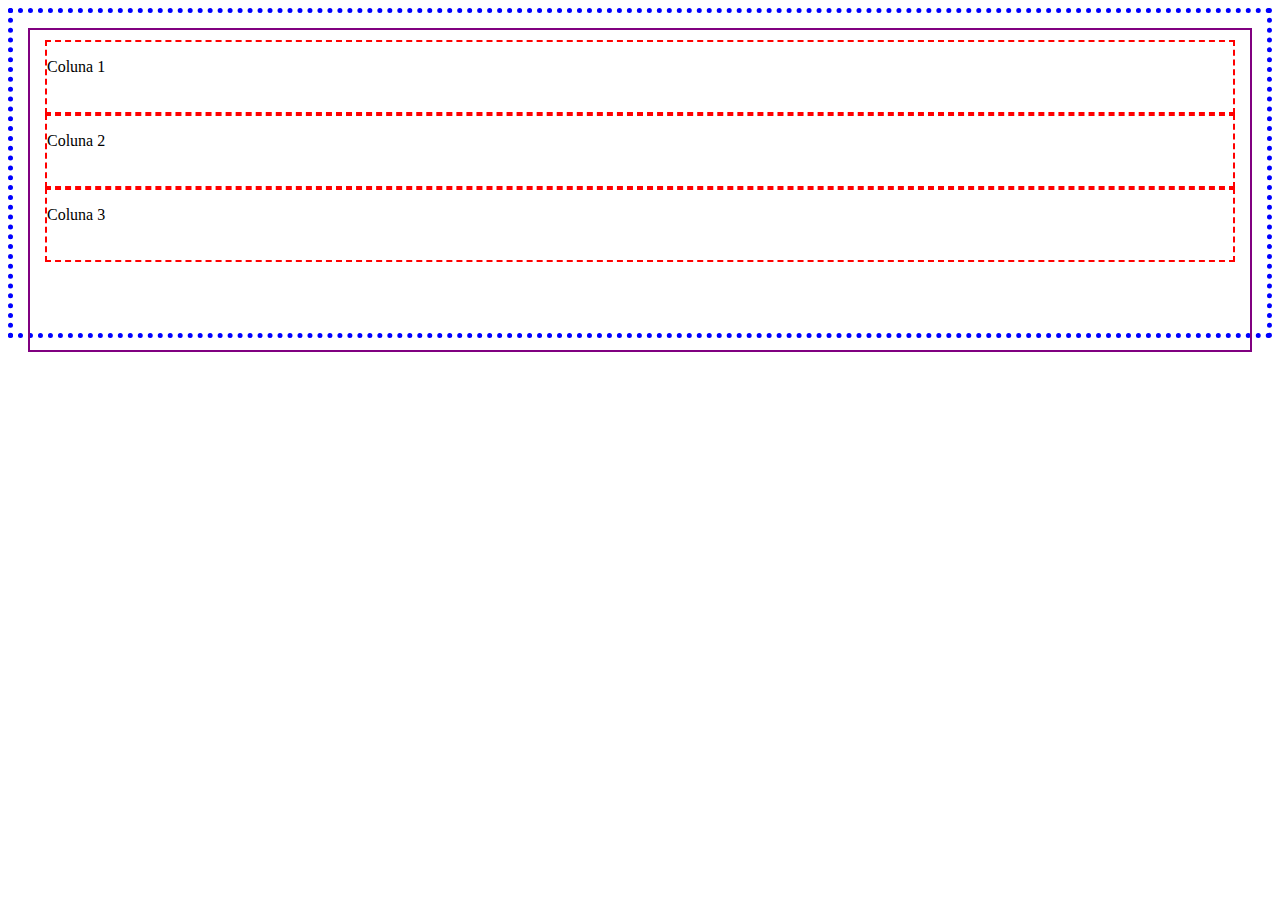
<file: Criando Layouts/index.html>
<!DOCTYPE html>
<html lang="en">
<head>
    <meta charset="UTF-8">
    <meta name="viewport" content="width=device-width, initial-scale=1.0">
    <title>Criando Layouts</title>
    <link href="https://cdn.jsdelivr.net/npm/bootstrap@5.3.2/dist/css/bootstrap.min.css" rel="stylesheet" integrity="sha384-T3c6CoIi6uLrA9TneNEoa7RxnatzjcDSCmG1MXxSR1GAsXEV/Dwwykc2MPK8M2HN" crossorigin="anonymous">
    <link rel="stylesheet" href="CSS/style.css">
</head>
<body>
    <!-- Containers -->
    <div class="container exemplo">
        <h1>Titulo do primeiro container</h1>
        <p>Conteudo do container</p>
        <p>Conteudo do container</p>
        <p>Conteudo do container</p>
    </div>
    <div class="container-fluid">
        <h1>Titulo do container fluid</h1>
        <p>Conteudo container fluid</p>
        <p>Conteudo container fluid</p>
        <p>Conteudo container fluid</p>
    </div>
    <div class="container-sm">
        <h1>Titulo container-sm</h1>
        <p>Lorem ipsum, dolor sit amet consectetur adipisicing elit. Fugiat excepturi maiores perspiciatis possimus doloribus ducimus et similique temporibus nostrum, nesciunt quibusdam a quam tempora neque odit sed sequi repudiandae facere!</p>
    </div>
    <div class="container-md">
        <h1>Titulo container-md</h1>
        <p>Lorem ipsum dolor sit amet, consectetur adipisicing elit. Placeat, nemo obcaecati eveniet laborum, pariatur repellendus veniam porro quo vel ea dolor error nulla accusamus! Magnam nihil dolores delectus odit officiis.</p>
    </div>
    <div class="container-lg">
        <h1>Titulo container-lg</h1>
        <p>Lorem ipsum dolor, sit amet consectetur adipisicing elit. Earum sequi qui, accusantium ipsa repudiandae eveniet in assumenda totam impedit eum eius, incidunt expedita voluptate tempore? Sunt doloribus aperiam quas consectetur.</p>
    </div>

    <!-- Grids -->

    <div class="container">
        <div class="row row-cols-12 align-items-end">
            <div class="col-2 order-2">
                <p>Coluna 1</p>
            </div>
            <div class="col-6 align-self-center order-3">
                <p>Coluna 2</p>
            </div>
            <div class="col-2 align-self-start order-1">
                <p>Coluna 3</p>
            </div>
        </div>
    </div>
</body>
</html>
</file>
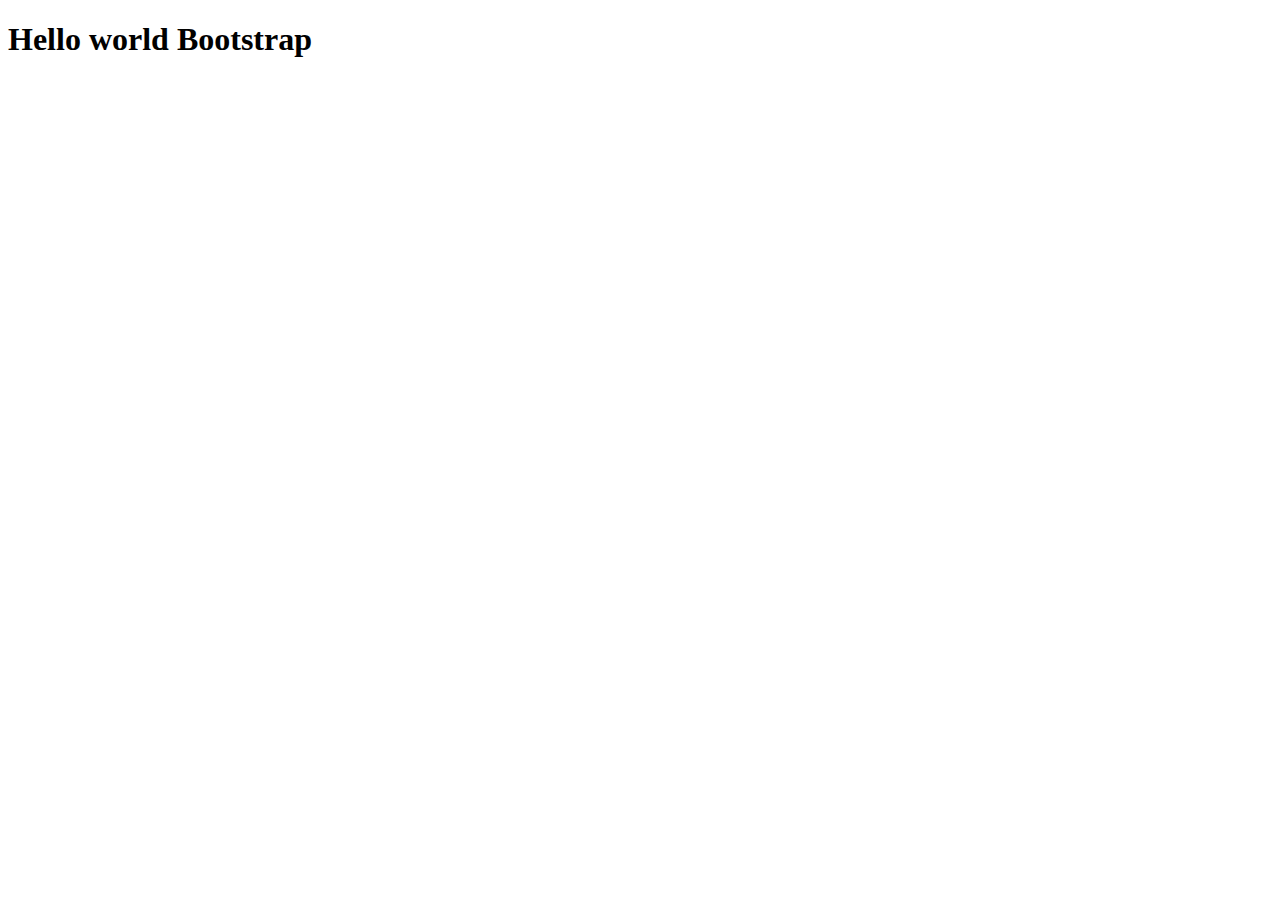
<file: Hello World/index.html>
<!DOCTYPE html>
<html lang="en">
<head>
    <meta charset="UTF-8">
    <meta name="viewport" content="width=device-width, initial-scale=1.0">
    <!-- Link Bootstrap-->
    <link href="https://cdn.jsdelivr.net/npm/bootstrap@5.3.2/dist/css/bootstrap.min.css" rel="stylesheet" integrity="sha384-T3c6CoIi6uLrA9TneNEoa7RxnatzjcDSCmG1MXxSR1GAsXEV/Dwwykc2MPK8M2HN" crossorigin="anonymous">
    <title>Bootstrap</title>
</head>
<body>
    <h1>Hello world Bootstrap</h1>
</body>
</html>
</file>
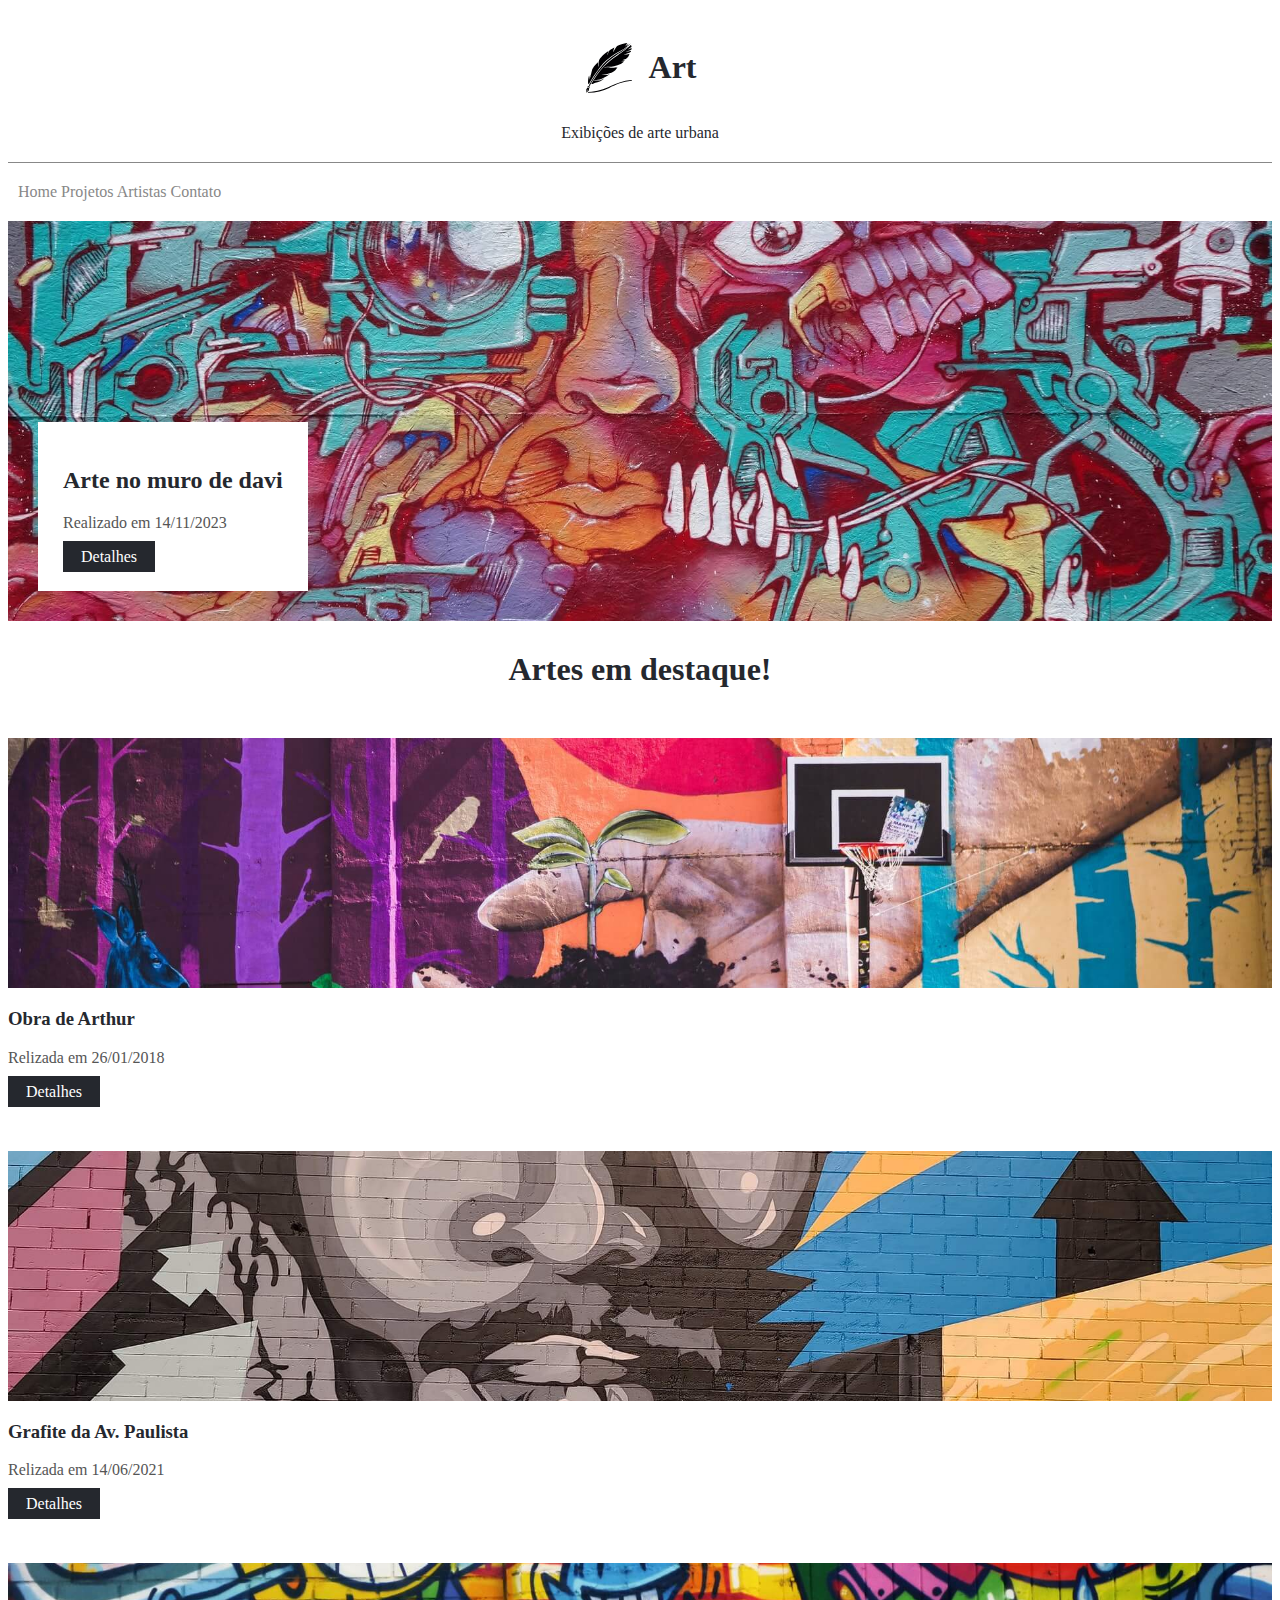
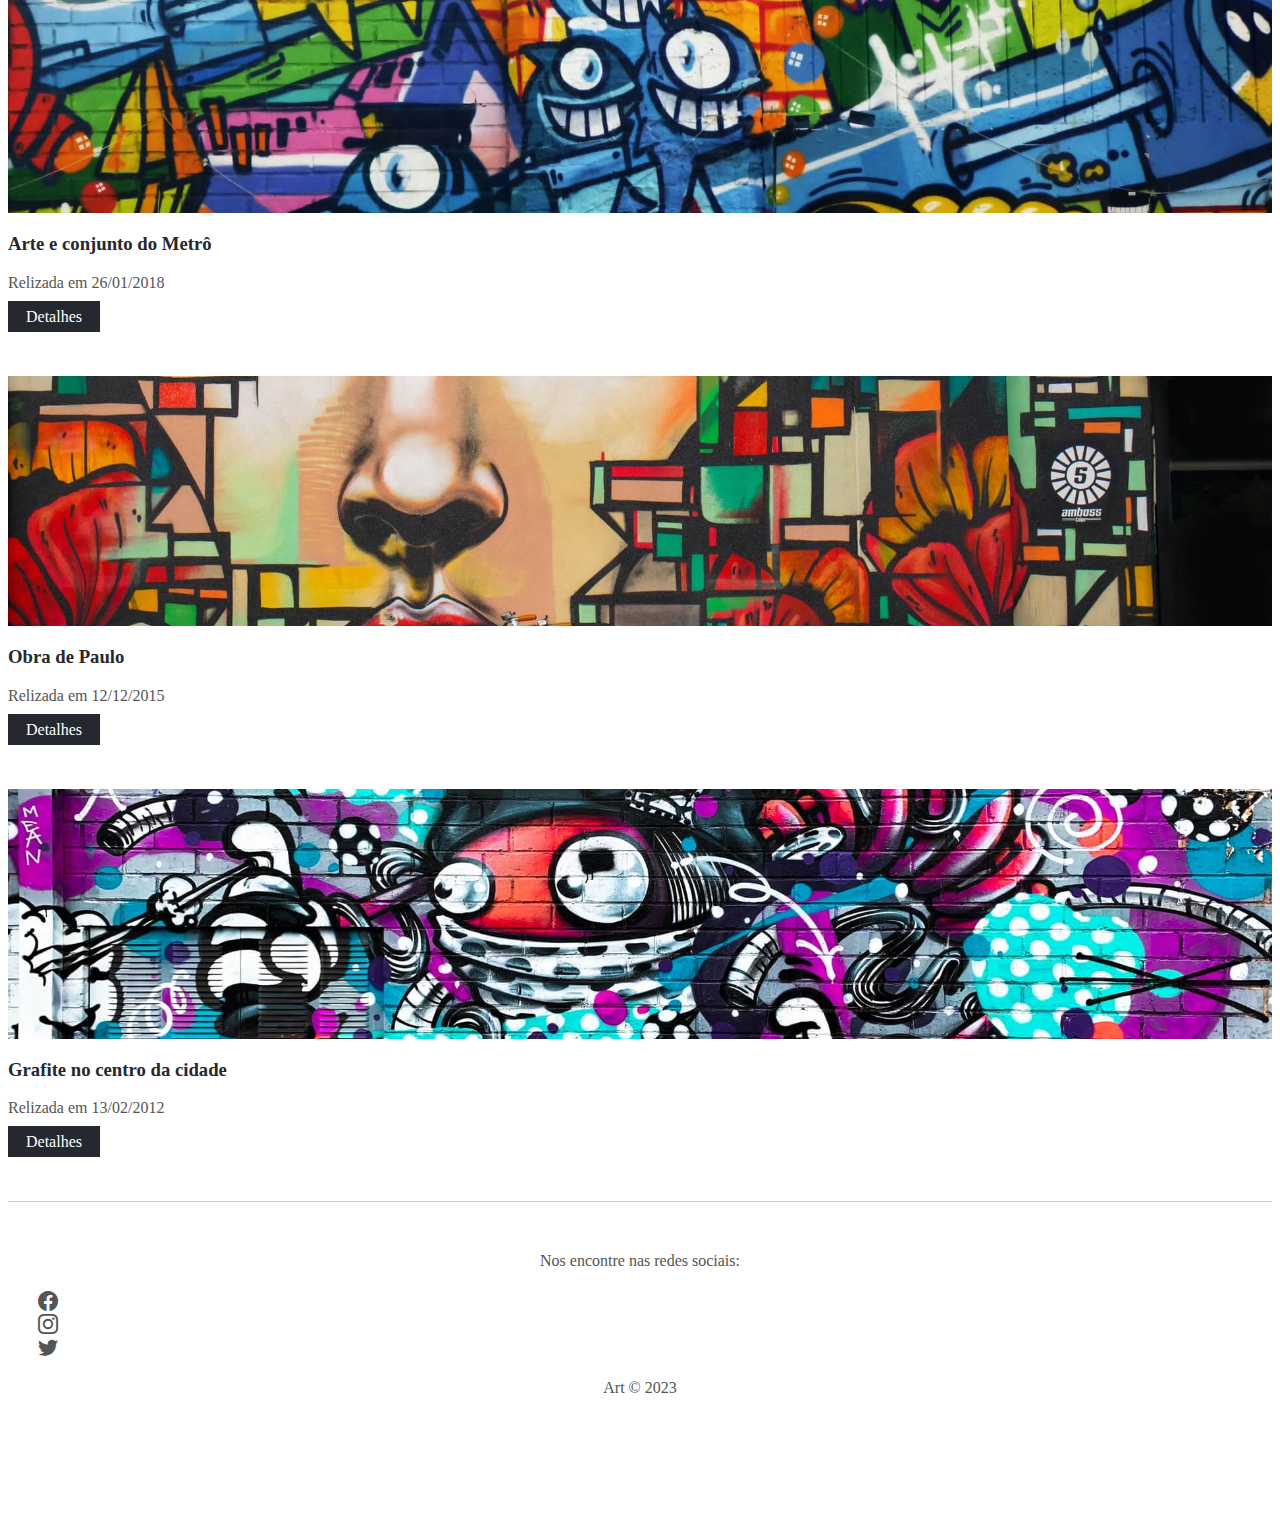
<file: Projeto Art/index.html>
<!DOCTYPE html>
<html lang="en">
<head>
    <meta charset="UTF-8">
    <meta name="viewport" content="width=device-width, initial-scale=1.0">
    <title>Art</title>
    <link rel="shortcut icon" href="img/favicon.ico" type="image/x-icon">
    <link href="https://cdn.jsdelivr.net/npm/bootstrap@5.3.2/dist/css/bootstrap.min.css" rel="stylesheet" integrity="sha384-T3c6CoIi6uLrA9TneNEoa7RxnatzjcDSCmG1MXxSR1GAsXEV/Dwwykc2MPK8M2HN" crossorigin="anonymous">
    <link rel="stylesheet" href="https://cdn.jsdelivr.net/npm/bootstrap-icons@1.11.1/font/bootstrap-icons.css">
    <link rel="stylesheet" href="CSS/style.css">
</head>
<body>
    <div class="container-fluid">
        <header class="row" id="header">
            <div id="logo-container">
                <img src="img/art_logo.svg" alt="Art Logo" id="logo">
                <h1>Art</h1>
            </div>
            <p>Exibições de arte urbana</p>
        </header>
        <nav id="navbar" class="container">
            <div class="row justify-content-center">
                <a href="#">Home</a>
                <a href="#">Projetos</a>
                <a href="#">Artistas</a>
                <a href="#">Contato</a>
            </div>
        </nav>
    </div>

    <div class="container" id="main-image-container">
        <div class="main-image center-image">
            <div class="main-image-info">
                <h2>Arte no muro de davi</h2>
                <p class="secondary-color">Realizado em 14/11/2023</p>
                <a href="#" class="btn">Detalhes</a>
            </div>
        </div>
    </div>

    <div class="container" id="gallery-container">
        <div class="col-12"><h1>Artes em destaque!</h1></div>
        <div class="row gx-md-5">
            <div class="col-12 col-md-6">
                <div class="small-image-container center-image" id="img2"></div>
                <h3>Obra de Arthur</h3>
                <p class="secondary-color">Relizada em 26/01/2018</p>
                <a href="#" class="btn">Detalhes</a>                              
            </div> 
            <div class="col-12 col-md-6">
                <div class="small-image-container center-image" id="img3"></div>
                <h3>Grafite da Av. Paulista</h3>
                <p class="secondary-color">Relizada em 14/06/2021</p>
                <a href="#" class="btn">Detalhes</a>
            </div>
            <div class="col-12 col-md-6">
                <div class="small-image-container center-image" id="img4"></div>
                <h3>Arte e conjunto do Metrô</h3>
                <p class="secondary-color">Relizada em 26/01/2018</p>
                <a href="#" class="btn">Detalhes</a>
            </div>
            <div class="col-12 col-md-6">
                <div class="small-image-container center-image" id="img5"></div>
                <h3>Obra de Paulo</h3>
                <p class="secondary-color">Relizada em 12/12/2015</p>
                <a href="#" class="btn">Detalhes</a>
            </div>
            <div class="col-12 col-md-6">
                <div class="small-image-container center-image" id="img6"></div>
                <h3>Grafite no centro da cidade</h3>
                <p class="secondary-color">Relizada em 13/02/2012</p>
                <a href="#" class="btn">Detalhes</a>
            </div>
        </div>
    </div>

    <footer class="container">
        <p class="secondary-color">Nos encontre nas redes sociais:</p>
        <div class="row justify-content-center" id="social-icons-id">
            <div class="col-1">
                <a href="#"><i class="bi bi-facebook secondary-color"></i></a>
            </div>
            <div class="col-1">
                <a href="#"><i class="bi bi-instagram secondary-color"></i></a>
            </div>
            <div class="col-1">
                <a href="#"><i class="bi bi-twitter secondary-color"></i></a>
            </div>
        </div>
        <p class="secondary-color">Art &copy; 2023</p>
    </footer>
</body>
</html>
</file>
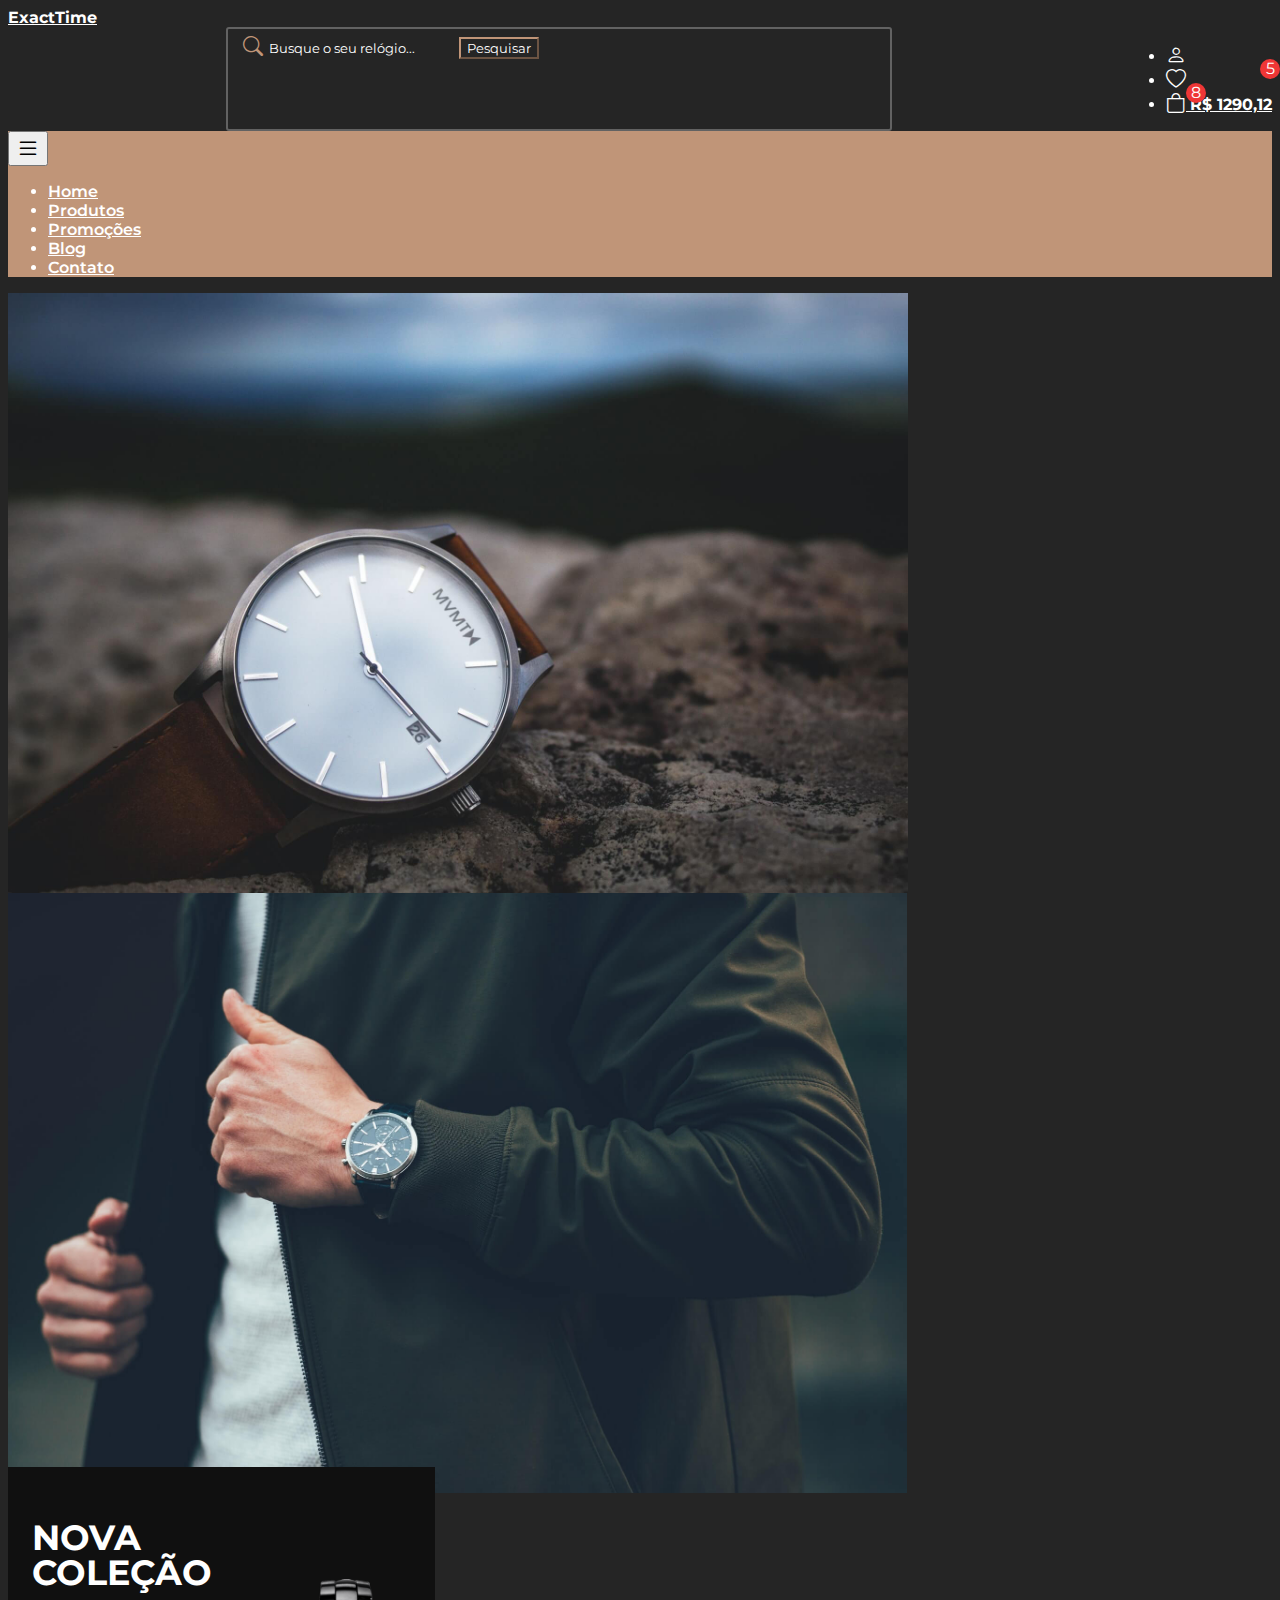
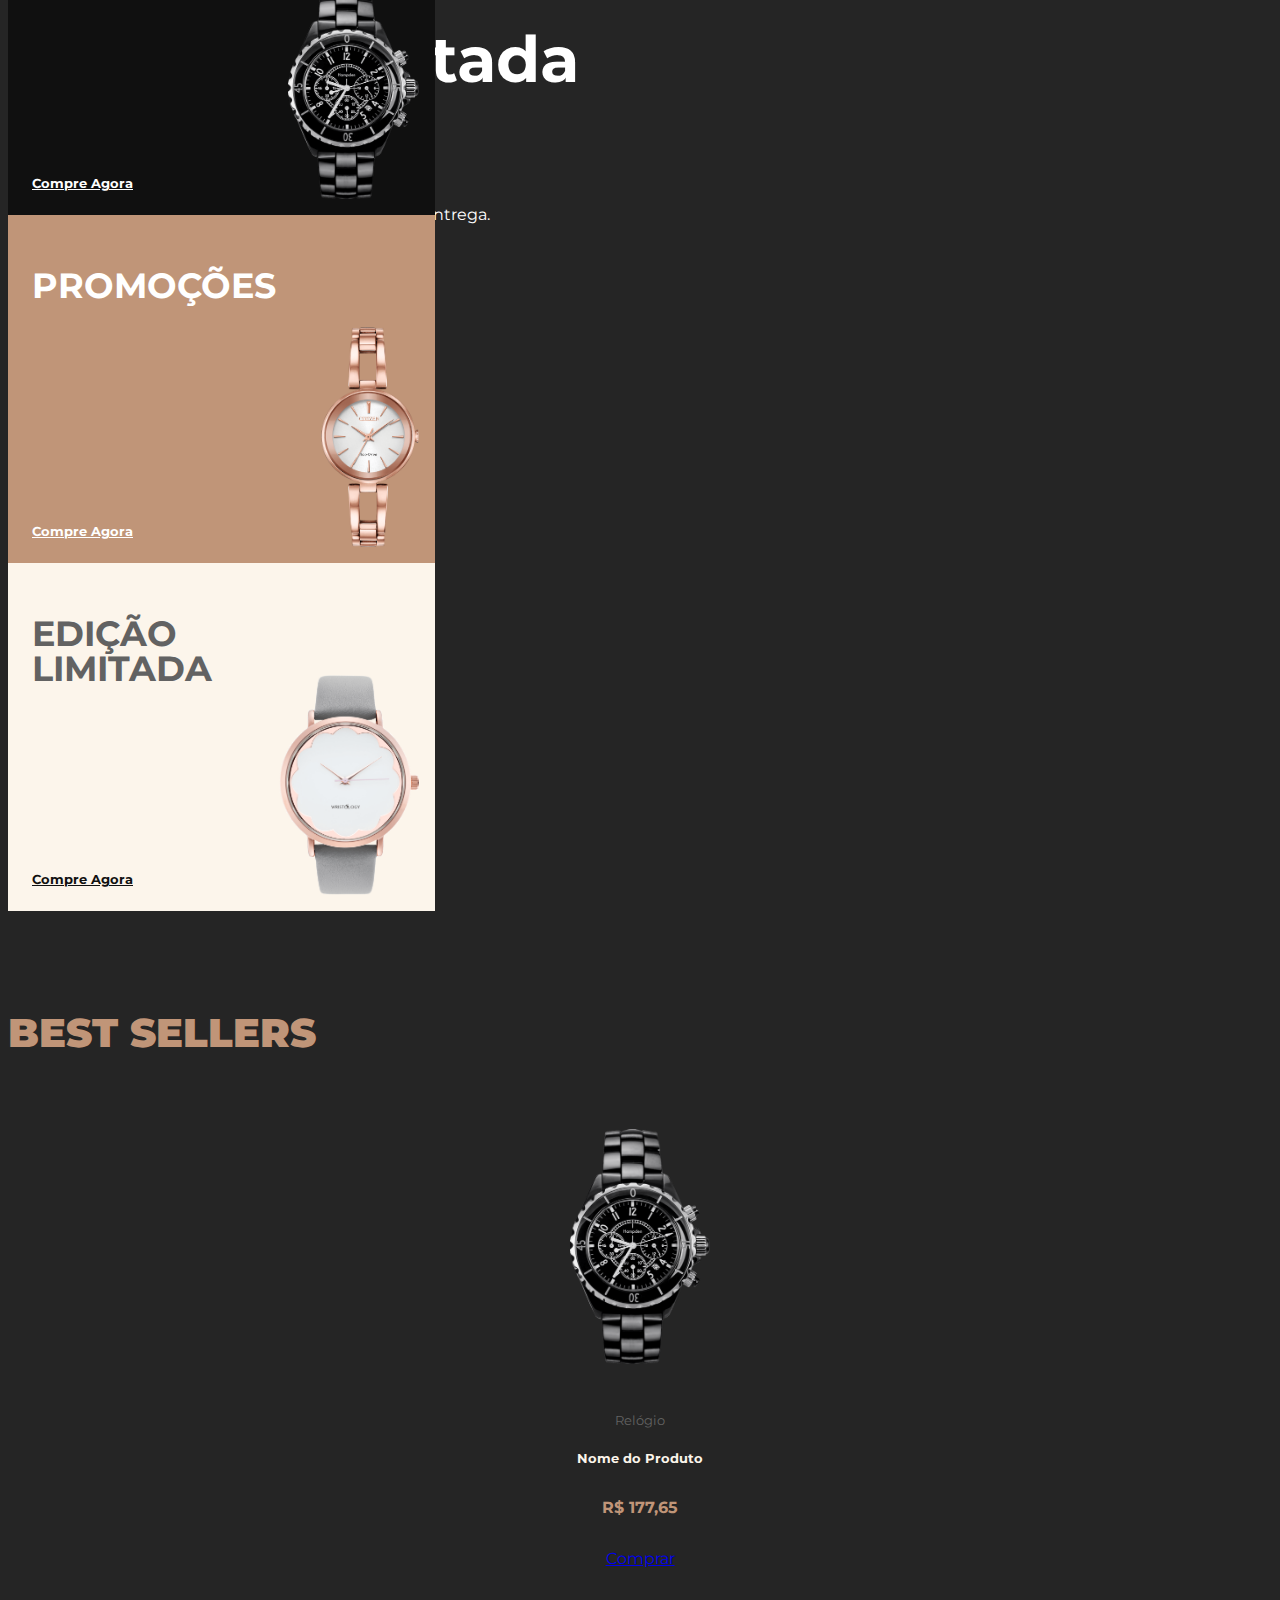
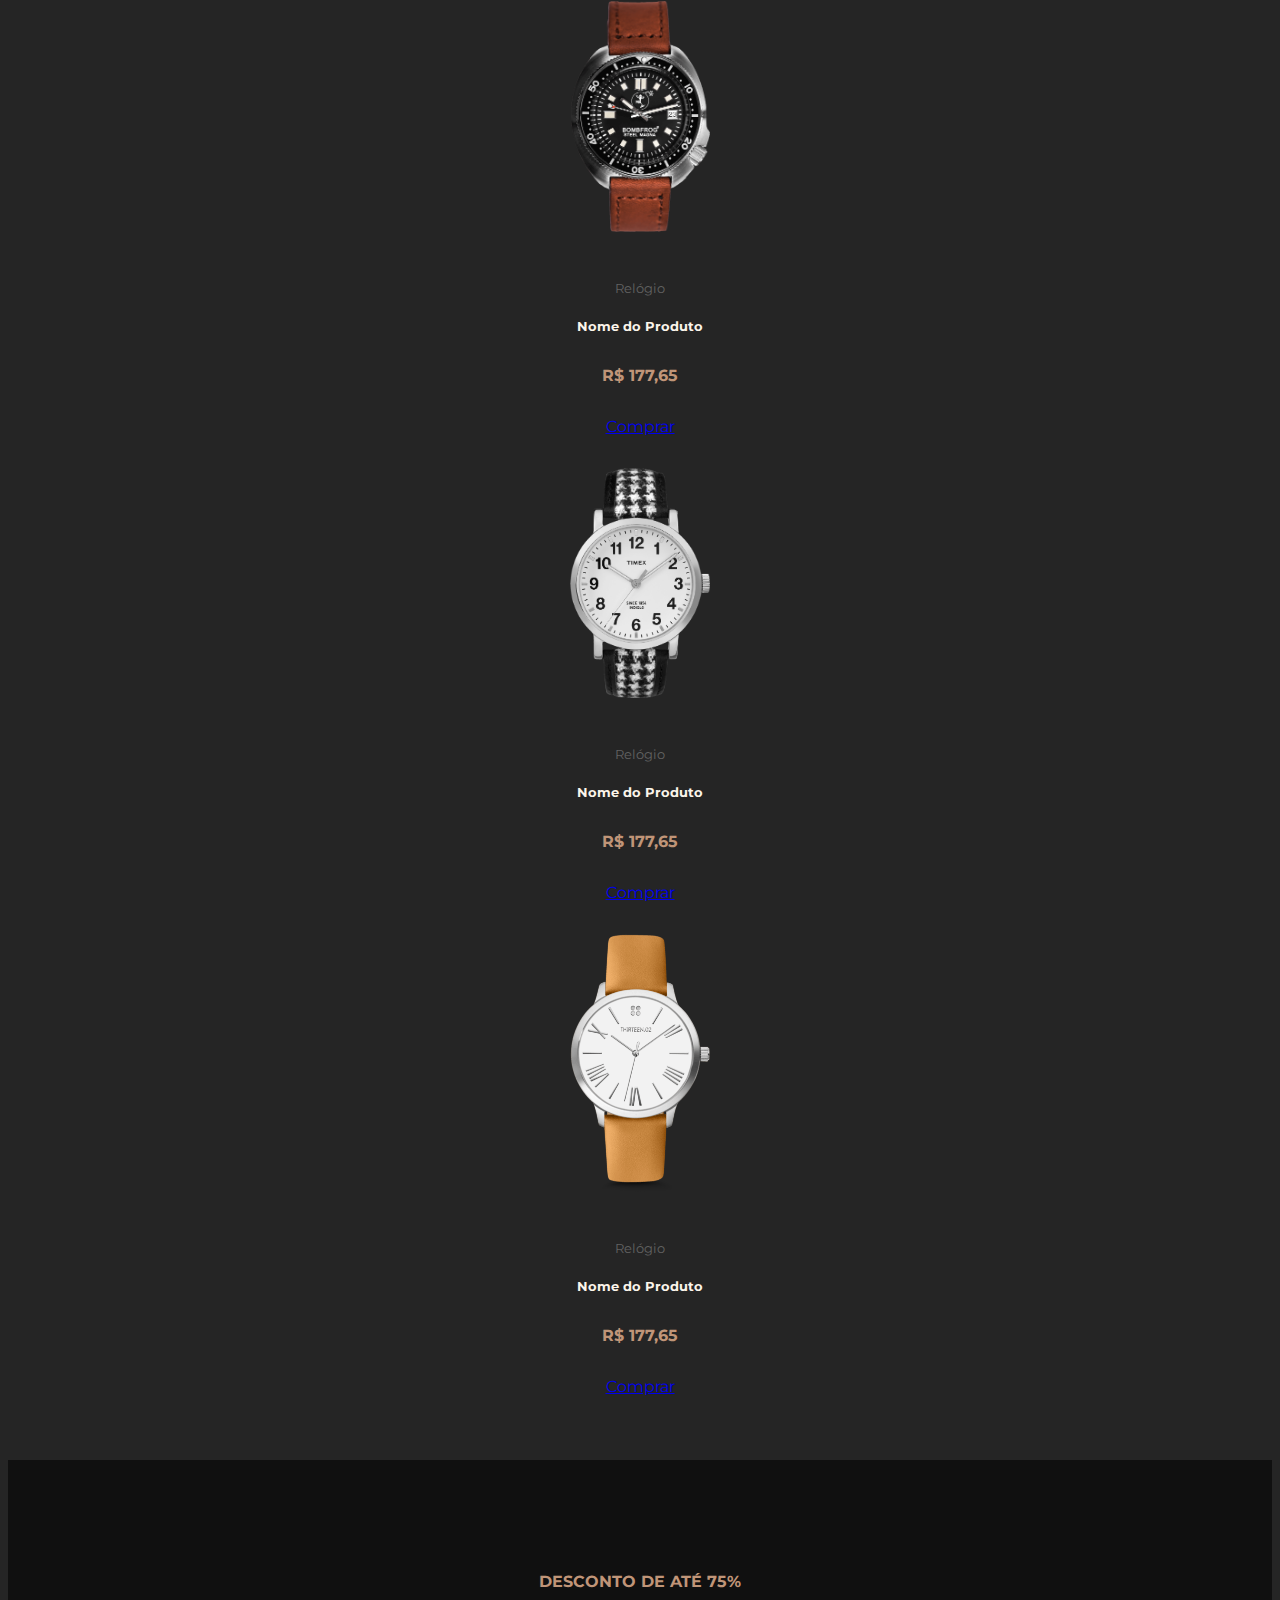
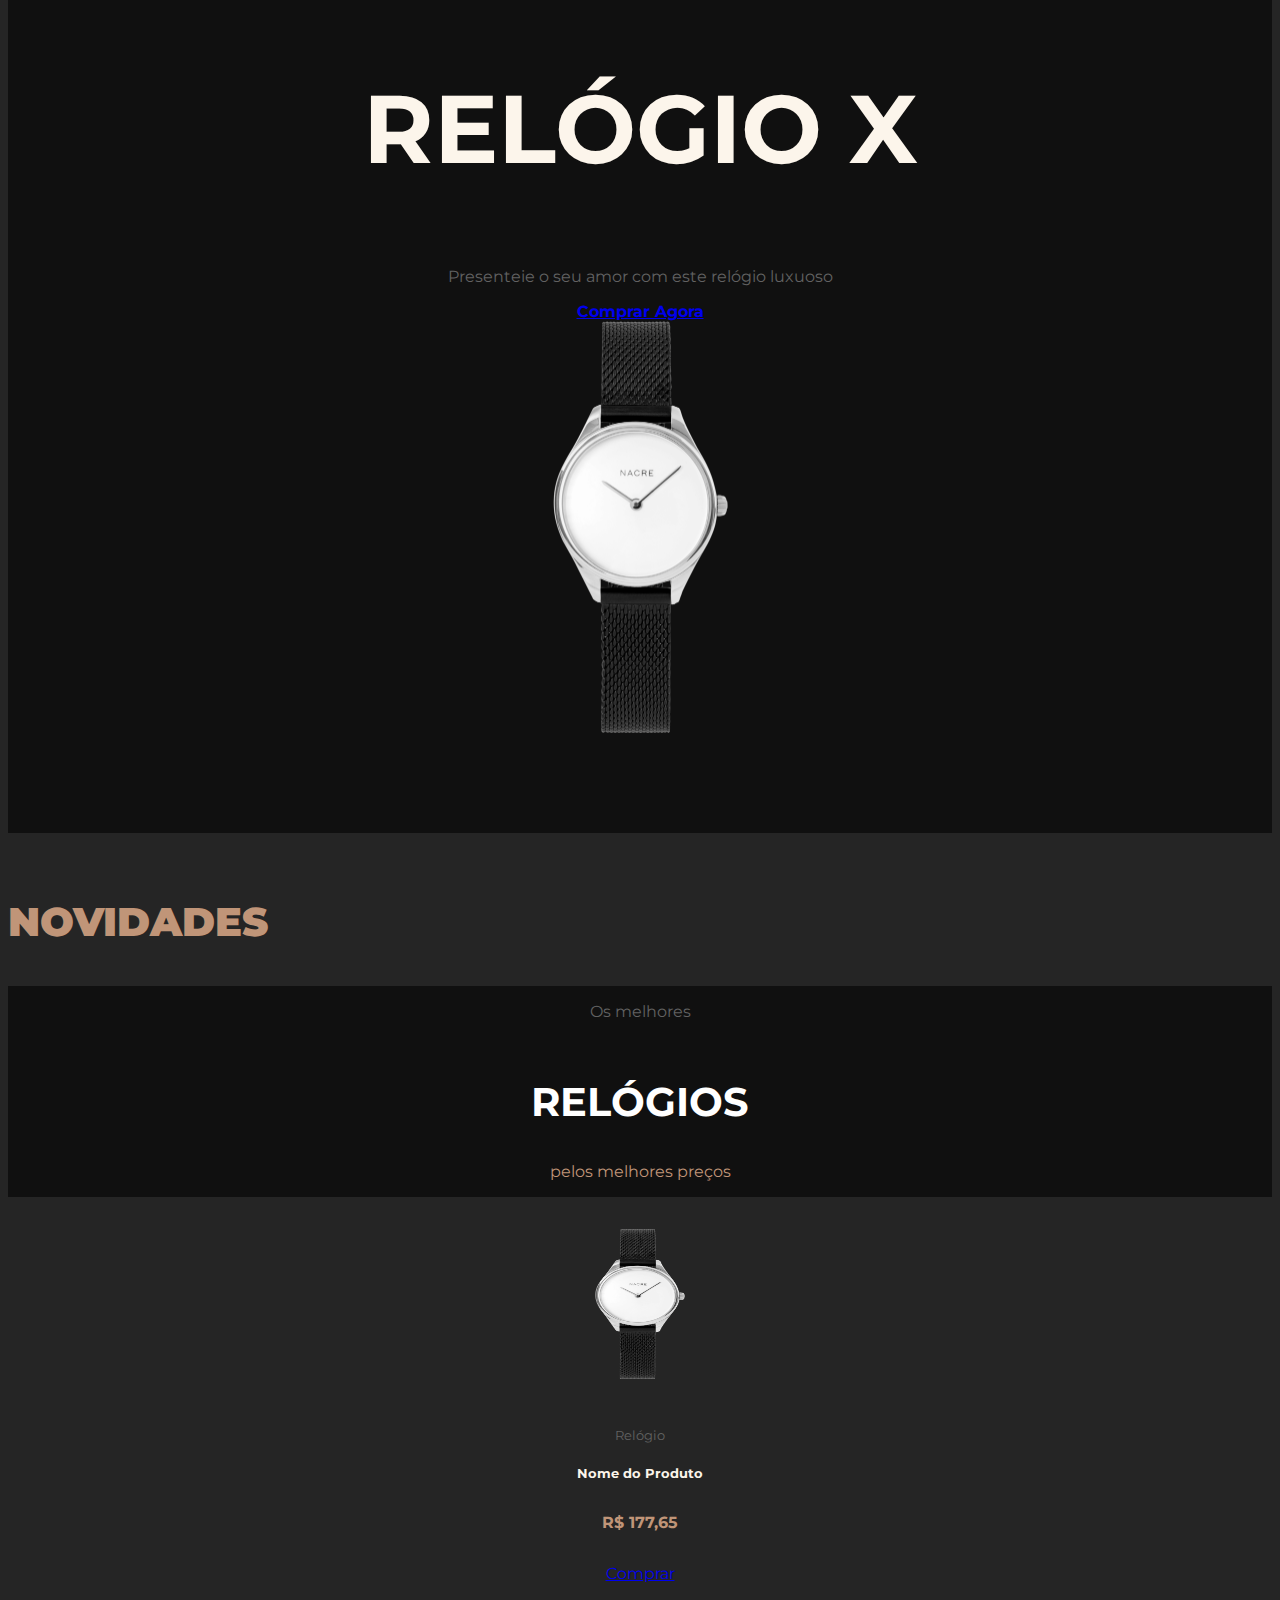
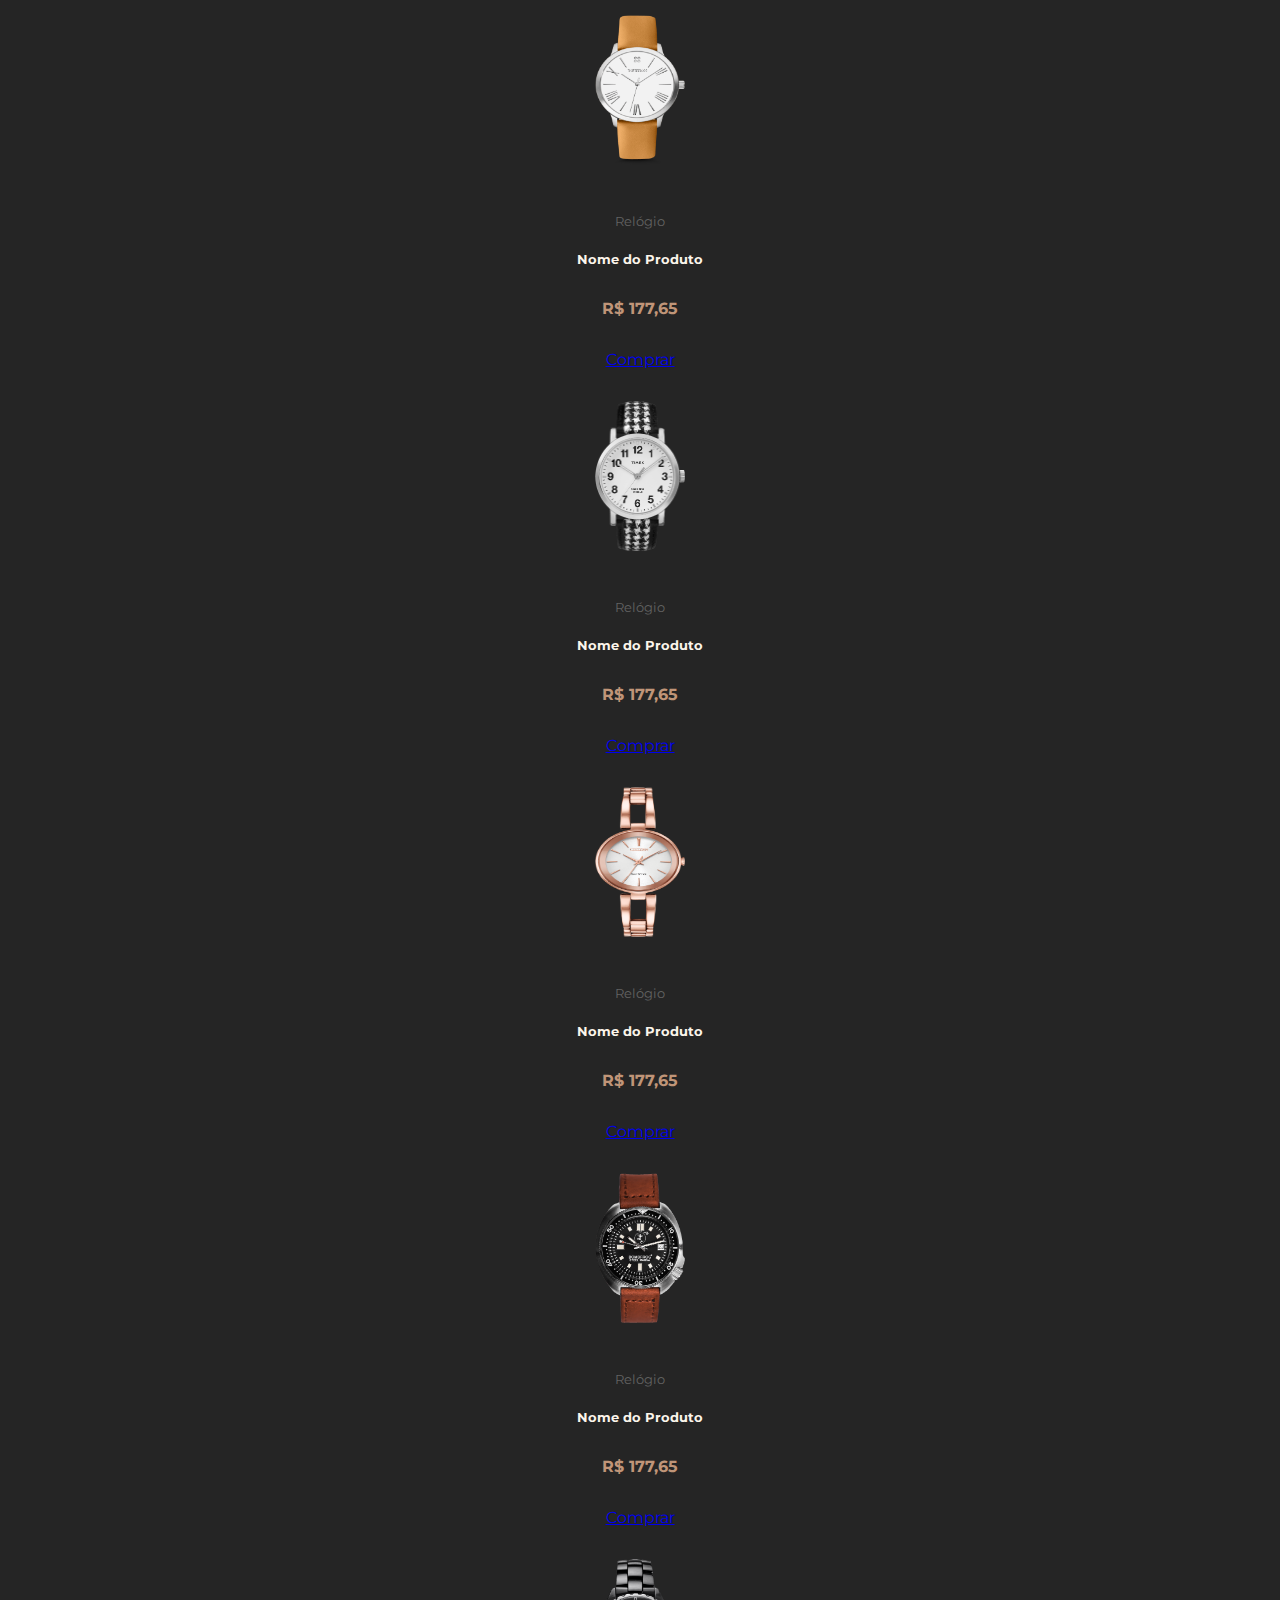
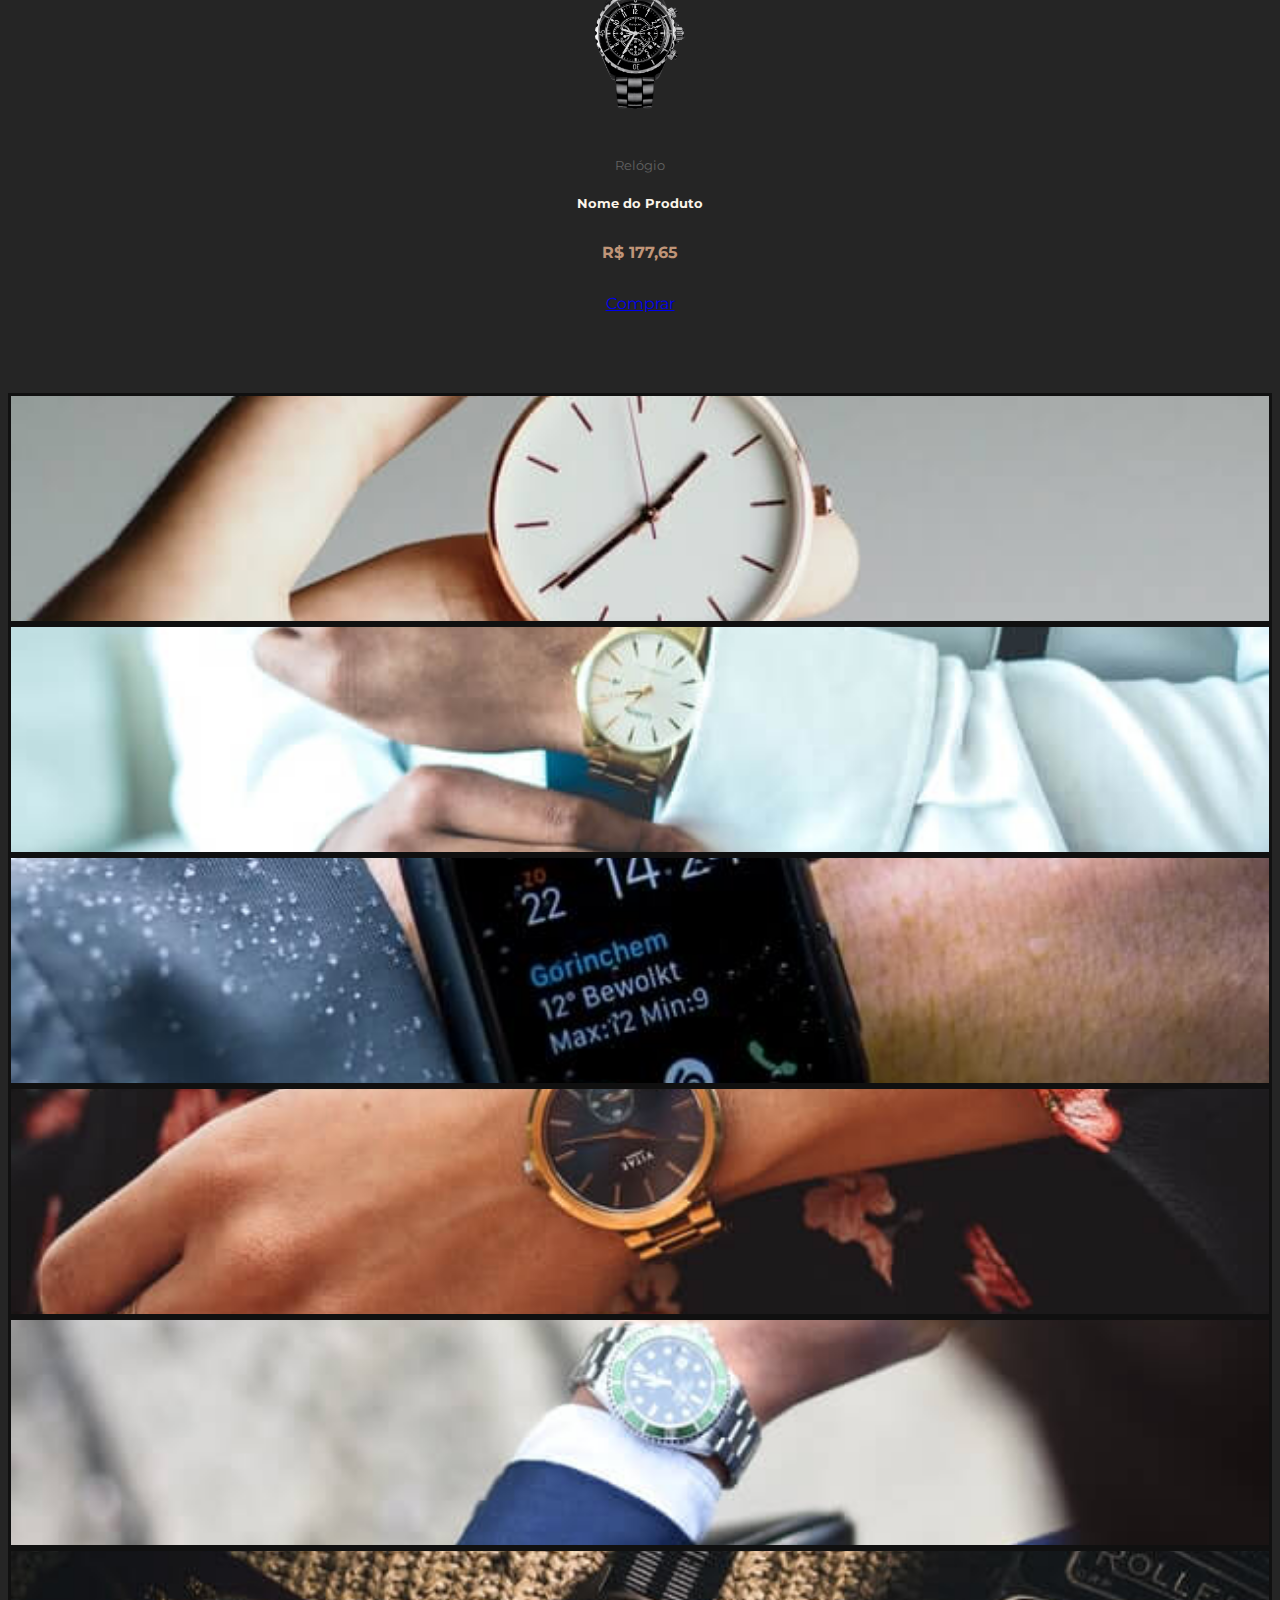
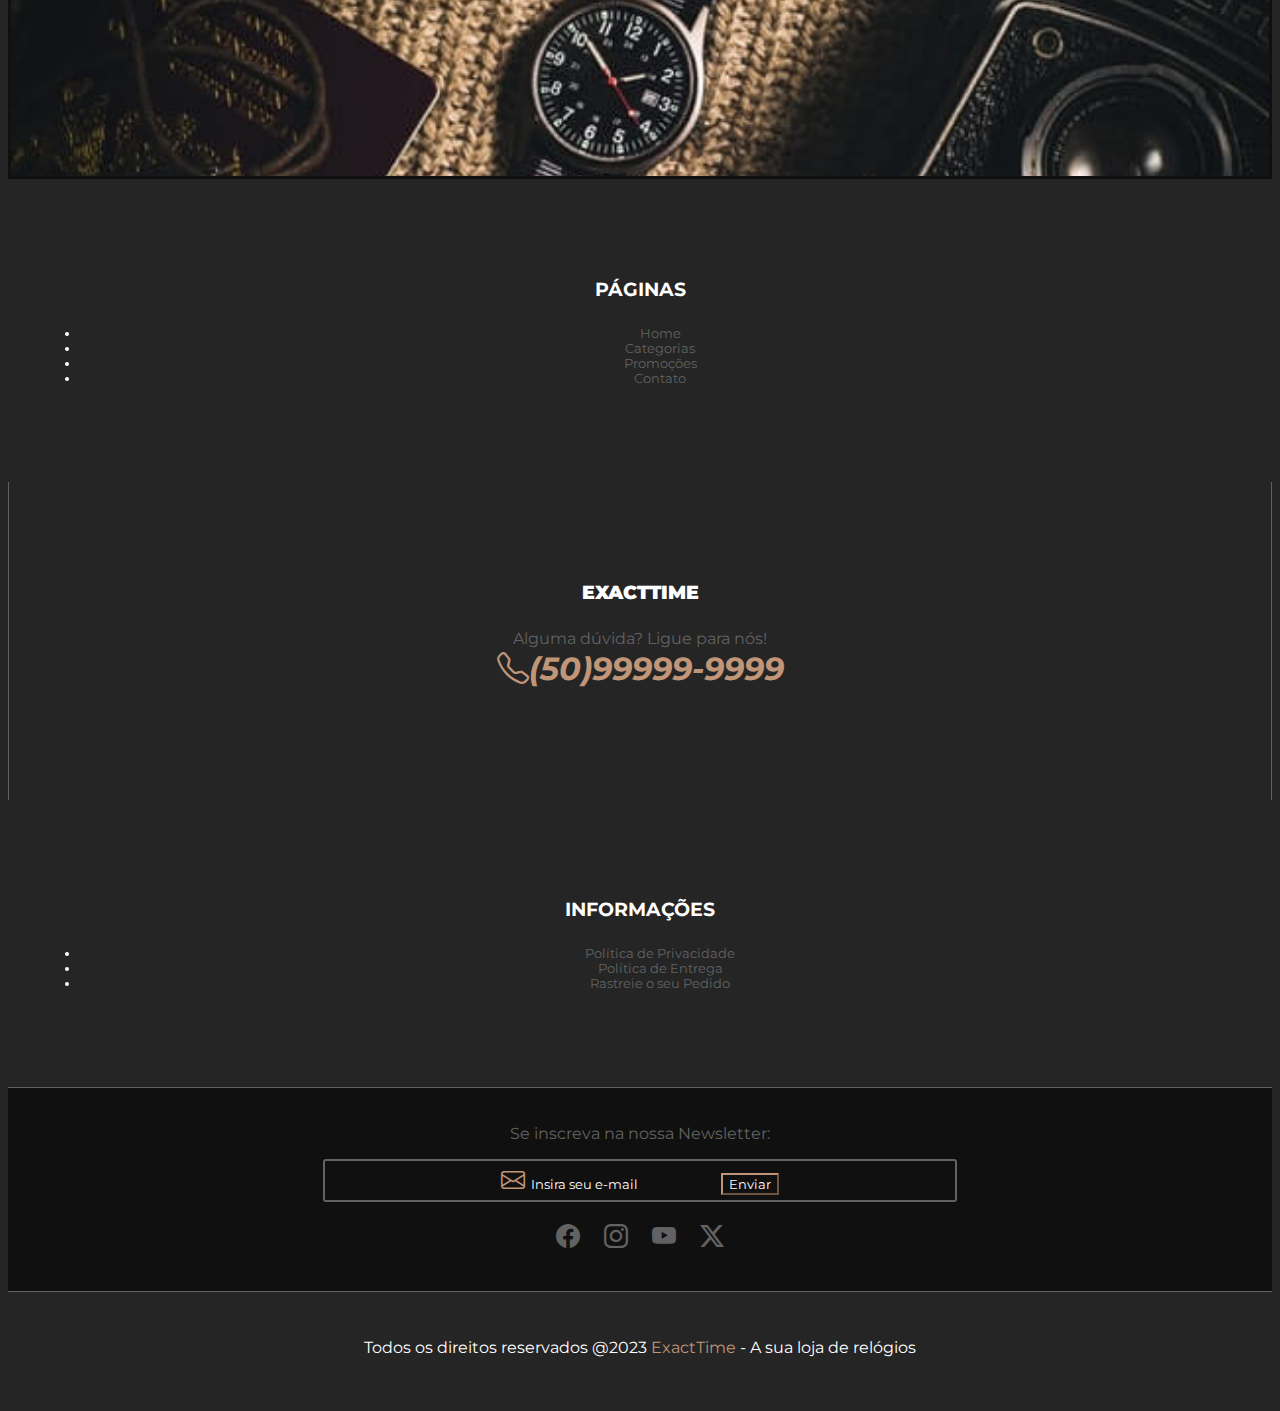
<file: Projeto E-commerce/index.html>
<!DOCTYPE html>
<html lang="en">
<head>
    <meta charset="UTF-8">
    <meta name="viewport" content="width=device-width, initial-scale=1.0">
    <title>ExactTime</title>
    <link rel="shortcut icon" href="img/favicon.ico" type="image/x-icon">
    <link rel="preconnect" href="https://fonts.googleapis.com">
    <link rel="preconnect" href="https://fonts.gstatic.com" crossorigin>
    <link href="https://fonts.googleapis.com/css2?family=Montserrat:ital,wght@0,100;0,200;0,300;0,400;0,500;0,600;0,700;0,800;0,900;1,100;1,200;1,300;1,400;1,500;1,600;1,700;1,800;1,900&display=swap" rel="stylesheet">
    <link href="https://cdn.jsdelivr.net/npm/bootstrap@5.3.2/dist/css/bootstrap.min.css" rel="stylesheet" integrity="sha384-T3c6CoIi6uLrA9TneNEoa7RxnatzjcDSCmG1MXxSR1GAsXEV/Dwwykc2MPK8M2HN" crossorigin="anonymous">
    <link rel="stylesheet" href="CSS/style.css">
    <link rel="stylesheet" href="https://cdn.jsdelivr.net/npm/bootstrap-icons@1.11.2/font/bootstrap-icons.min.css">
    <script src="https://cdn.jsdelivr.net/npm/bootstrap@5.3.2/dist/js/bootstrap.bundle.min.js" integrity="sha384-C6RzsynM9kWDrMNeT87bh95OGNyZPhcTNXj1NW7RuBCsyN/o0jlpcV8Qyq46cDfL" crossorigin="anonymous" defer></script>

</head>
<body>
    <!-- Navbar -->
    <nav class="navbar navbar-expand-lg primary-bg-color py-4 px-2" id="navbar">
        <div class="container">
            <a href="#" class="navbar-brand">ExactTime</a>
            <div id="navbar-items">
                <div></div>
                <form class="d-flex" id="search-form">
                    <i class="bi bi-search primary-color"></i>
                    <input type="search" class="form-control me-2" placeholder="Busque o seu relógio..." aria-label="search">
                    <button type="submit" class="btn secondary-bg-color">Pesquisar</button>
                </form>
                <ul class="navbar-nav mb-2 mb-lg-0">
                    <li class="nav-item">
                        <a href="#" class="nav-link">
                            <i class="bi bi-person"></i>
                        </a>
                    </li>
                    <li class="nav-item">
                        <a href="#" class="nav-link">
                            <i class="bi bi-heart"></i>
                        </a>
                        <span class="qty-info">5</span>
                    </li>
                    <li class="nav-item" id="bag-item">
                        <a href="#" class="nav-link">
                            <i class="bi bi-bag"></i>
                            <b>R$ 1290,12</b>
                        </a>
                        <span class="qty-info">8</span>
                    </li>
                </ul>
            </div>
        </div>
    </nav>

    <!-- Bottom navbar -->
    <nav class="navbar navbar-expand-lg secondary-bg-color p-2" id="bottom-navbar-container">
        <div class="container">
            <button type="button" class="navbar-toggler" data-bs-toggle="collapse" data-bs-target="#bottom-navbar" aria-controls="bottom-navbar" aria-expanded="false" aria-label="Toggle navgation">
                <i class="bi bi-list"></i>
            </button>
            <ul class="navbar-nav mb-2 mb-lg-0 collapse navbar-collapse" id="bottom-navbar">
                <li class="nav-item">
                    <a href="#" class="nav-link">Home</a>
                </li>
                <li class="nav-item">
                    <a href="#" class="nav-link">Produtos</a>
                </li>
                <li class="nav-item">
                    <a href="#" class="nav-link">Promoções</a>
                </li>
                <li class="nav-item">
                    <a href="#" class="nav-link">Blog</a>
                </li>
                <li class="nav-item">
                    <a href="#" class="nav-link">Contato</a>
                </li>
            </ul>
        </div>
    </nav>

    <!-- Banners -->
    <div class="container" id="banners-container">
        <div class="carousel slide" id="slider" data-bs-ride="carousel">
            <div class="carousel-inner">
                <div class="carousel-item active">
                    <img src="img/banner1.jpg" alt="Banner 1" class="d-block w-100 img-fluid">
                    <div class="carousel-caption primary-bg-color">
                        <h5>Relógios de Luxo</h5>
                        <p>Para você estar pronto em qualquer situação.</p>
                    </div>
                </div>
                <div class="carousel-item">
                    <img src="img/banner3.jpg" alt="Banner 3" class="d-block w-100 img-fluid">
                    <div class="carousel-caption primary-bg-color">
                        <h5>Linha Importada</h5>
                        <p>Conheça os melhores relógios suiços, com pronta entrega.</p>
                    </div>
                </div>
            </div>
            <button type="button" class="carousel-control-prev" data-bs-target="#slider" data-bs-slide="prev">
                <span class="carousel-control-prev-icon" aria-hidden="true"></span>
                <span class="visually-hidden">Previous</span>
            </button>
            <button type="button" class="carousel-control-next" data-bs-target="#slider" data-bs-slide="next">
                <span class="carousel-control-next-icon" aria-hidden="true"></span>
                <span class="visually-hidden">Next</span>
            </button>
        </div>
        <div class="container" id="mini-banners">
            <div class="row justify-content-around">
                <div class="col-12 dark-bg-color" id="mini-banner-1">
                    <h2>Nova Coleção</h2>
                    <img src="img/relogio1.png" alt="Relógio 1">
                    <a href="#">Compre Agora</a>
                </div>
                <div class="col-12 secondary-bg-color" id="mini-banner-2">
                    <h2>Promoções</h2>
                    <img src="img/relogio2.png" alt="Relógio 2">
                    <a href="#">Compre Agora</a>
                </div>
                <div class="col-12 light-bg-color" id="mini-banner-3">
                    <h2 class="secondary-color">Edição limitada</h2>
                    <img src="img/relogio3.png" alt="Relógio 3">
                    <a href="#">Compre Agora</a>
                </div>
            </div>
        </div>
    </div>

    <!-- Best sellers -->
    <div class="container" id="best-sellers">
        <h2 class="title primary-color">Best Sellers</h2>
        <div class="row">
            <div class="col-12 col-md-3">
                <div class="card primary-bg-color">
                    <img src="img/relogio1.png" alt="Relógio 1" class="card-img-top img-fluid">
                    <div class="card-body">
                        <p class="card-category secondary-color">Relógio</p>
                        <h5 class="card-title light-color">Nome do Produto</h5>
                        <p class="card-text primary-color">R$ 177,65</p>
                        <a href="#" class="btn btn-primary">Comprar</a>
                    </div>
                </div>
            </div>
            <div class="col-12 col-md-3">
                <div class="card primary-bg-color">
                    <img src="img/relogio4.png" alt="Relógio 4" class="card-img-top img-fluid">
                    <div class="card-body">
                        <p class="card-category secondary-color">Relógio</p>
                        <h5 class="card-title light-color">Nome do Produto</h5>
                        <p class="card-text primary-color">R$ 177,65</p>
                        <a href="#" class="btn btn-primary">Comprar</a>
                    </div>
                </div>
            </div>
            <div class="col-12 col-md-3">
                <div class="card primary-bg-color">
                    <img src="img/relogio5.png" alt="Relógio 5" class="card-img-top img-fluid">
                    <div class="card-body">
                        <p class="card-category secondary-color">Relógio</p>
                        <h5 class="card-title light-color">Nome do Produto</h5>
                        <p class="card-text primary-color">R$ 177,65</p>
                        <a href="#" class="btn btn-primary">Comprar</a>
                    </div>
                </div>
            </div>
            <div class="col-12 col-md-3">
                <div class="card primary-bg-color">
                    <img src="img/relogio6.png" alt="Relógio 6" class="card-img-top img-fluid">
                    <div class="card-body">
                        <p class="card-category secondary-color">Relógio</p>
                        <h5 class="card-title light-color">Nome do Produto</h5>
                        <p class="card-text primary-color">R$ 177,65</p>
                        <a href="#" class="btn btn-primary">Comprar</a>
                    </div>
                </div>
            </div>
            
        </div>
    </div>

    <!-- Banner destaque -->
    <div class="container-fluid" id="bottom-banner">
        <div class="row">
            <div class="col-12 col-md-8">
                <p class="primary-color offer-subtitle">Desconto de até 75%</p>
                <h2 class="light-color">Relógio X</h2>
                <p class="secondary-color">Presenteie o seu amor com este relógio luxuoso</p>
                <a href="#" class="btn btn-primary">Comprar Agora</a>
            </div>
            <div class="col-12 col-md-4">
                <img src="img/relogio7.png" alt="Relógio X">
            </div>
        </div>
    </div>

    <!-- Novos Produtos -->

    <div class="container" id="new-products">
        <h2 class="title primary-color">Novidades</h2>
        <div class="row">
            <div class="col-12 col-md-3 d-none d-md-flex" id="new-products-banner">
                <p class="secondary-color">Os melhores</p>
                <h3>Relógios</h3>
                <p class="primary-color">pelos melhores preços</p>
            </div>
            <div class="col-12 col-md-9">
                <div class="row">
                    <div class="col-12 col-md-4">
                        <div class="card primary-bg-color">
                            <img src="img/relogio7.png" alt="Relógio 7" class="card-img-top img-fluid">
                            <div class="card-body">
                                <p class="card-category secondary-color">Relógio</p>
                                <h5 class="card-title light-color">Nome do Produto</h5>
                                <p class="card-text primary-color">R$ 177,65</p>
                                <a href="#" class="btn btn-primary">Comprar</a>
                            </div>
                        </div>
                    </div>
                    <div class="col-12 col-md-4">
                        <div class="card primary-bg-color">
                            <img src="img/relogio6.png" alt="Relógio 6" class="card-img-top img-fluid">
                            <div class="card-body">
                                <p class="card-category secondary-color">Relógio</p>
                                <h5 class="card-title light-color">Nome do Produto</h5>
                                <p class="card-text primary-color">R$ 177,65</p>
                                <a href="#" class="btn btn-primary">Comprar</a>
                            </div>
                        </div>
                    </div>
                    <div class="col-12 col-md-4">
                        <div class="card primary-bg-color">
                            <img src="img/relogio5.png" alt="Relógio 5" class="card-img-top img-fluid">
                            <div class="card-body">
                                <p class="card-category secondary-color">Relógio</p>
                                <h5 class="card-title light-color">Nome do Produto</h5>
                                <p class="card-text primary-color">R$ 177,65</p>
                                <a href="#" class="btn btn-primary">Comprar</a>
                            </div>
                        </div>
                    </div>
                    <div class="col-12 col-md-4">
                        <div class="card primary-bg-color">
                            <img src="img/relogio2.png" alt="Relógio 2" class="card-img-top img-fluid">
                            <div class="card-body">
                                <p class="card-category secondary-color">Relógio</p>
                                <h5 class="card-title light-color">Nome do Produto</h5>
                                <p class="card-text primary-color">R$ 177,65</p>
                                <a href="#" class="btn btn-primary">Comprar</a>
                            </div>
                        </div>
                    </div>
                    <div class="col-12 col-md-4">
                        <div class="card primary-bg-color">
                            <img src="img/relogio4.png" alt="Relógio 4" class="card-img-top img-fluid">
                            <div class="card-body">
                                <p class="card-category secondary-color">Relógio</p>
                                <h5 class="card-title light-color">Nome do Produto</h5>
                                <p class="card-text primary-color">R$ 177,65</p>
                                <a href="#" class="btn btn-primary">Comprar</a>
                            </div>
                        </div>
                    </div>
                    <div class="col-12 col-md-4">
                        <div class="card primary-bg-color">
                            <img src="img/relogio1.png" alt="Relógio 1" class="card-img-top img-fluid">
                            <div class="card-body">
                                <p class="card-category secondary-color">Relógio</p>
                                <h5 class="card-title light-color">Nome do Produto</h5>
                                <p class="card-text primary-color">R$ 177,65</p>
                                <a href="#" class="btn btn-primary">Comprar</a>
                            </div>
                        </div>
                    </div>
                </div>
            </div>
        </div>
    </div>

    <!-- Galeria -->
    <div class="container-fluid" id="gallery">
        <div class="row">
            <div class="col-6 col-md-2 image-container" id="insta1"></div>
            <div class="col-6 col-md-2 image-container" id="insta2"></div>
            <div class="col-6 col-md-2 image-container" id="insta3"></div>
            <div class="col-6 col-md-2 image-container" id="insta4"></div>
            <div class="col-6 col-md-2 image-container" id="insta5"></div>
            <div class="col-6 col-md-2 image-container" id="insta6"></div>
        </div>
    </div>

    <!-- footer -->
    <footer id="footer">
        <div class="container-fluid" id="footer-links-container">
            <div class="row">
                <div class="col-12 col-md-4 footer-column">
                    <h3>Páginas</h3>
                    <ul class="list-unstyled">
                        <li class="mb-2"><a href="#" class="secondary-color">Home</a></li>
                        <li class="mb-2"><a href="#" class="secondary-color">Categorias</a></li>
                        <li class="mb-2"><a href="#" class="secondary-color">Promoções</a></li>
                        <li class="mb-2"><a href="#" class="secondary-color">Contato</a></li>
                    </ul>
                </div>
                <div class="col-12 col-md-4 footer-column" id="footer-center">
                    <h3>ExactTime</h3>
                    <p class="secondary-color">Alguma dúvida? Ligue para nós!</p>
                    <p class="store-phone"><i class="bi bi-telephone">(50)99999-9999</i></p>
                </div>
                <div class="col-12 col-md-4 footer-column">
                    <h3>Informações</h3>
                    <ul class="list-unstyled">
                        <li class="mb-2"><a href="#" class="secondary-color">Política de Privacidade</a></li>
                        <li class="mb-2"><a href="#" class="secondary-color">Política de Entrega</a></li>
                        <li class="mb-2"><a href="#" class="secondary-color">Rastreie o seu Pedido</a></li>
                    </ul>
                </div>
            </div>    
        </div>
        <div class="container-fluid" id="newsletter-container">
            <div class="col-12">
                <div class="row">
                    <p class="secondary-color">Se inscreva na nossa Newsletter:</p>
                    <form class="d-flex" id="news-form">
                        <i class="bi bi-envelope primary-color"></i>
                        <input type="email" class="form-control me-2" placeholder="Insira seu e-mail">
                        <button class="btn secondary-bg-color" type="submit">Enviar</button>
                    </form>
                </div>
            </div>
            <div class="col-12" id="social-container">
                <i class="bi bi-facebook"></i>
                <i class="bi bi-instagram"></i>
                <i class="bi bi-youtube"></i>
                <i class="bi bi-twitter-x"></i>
            </div>
        </div>
        <div class="container" id="copy-container">
            <p>Todos os direitos reservados @2023 <span class="primary-color">ExactTime</span> - A sua loja de relógios</p>
        </div>
    </footer>
</body>
</html>
</file>
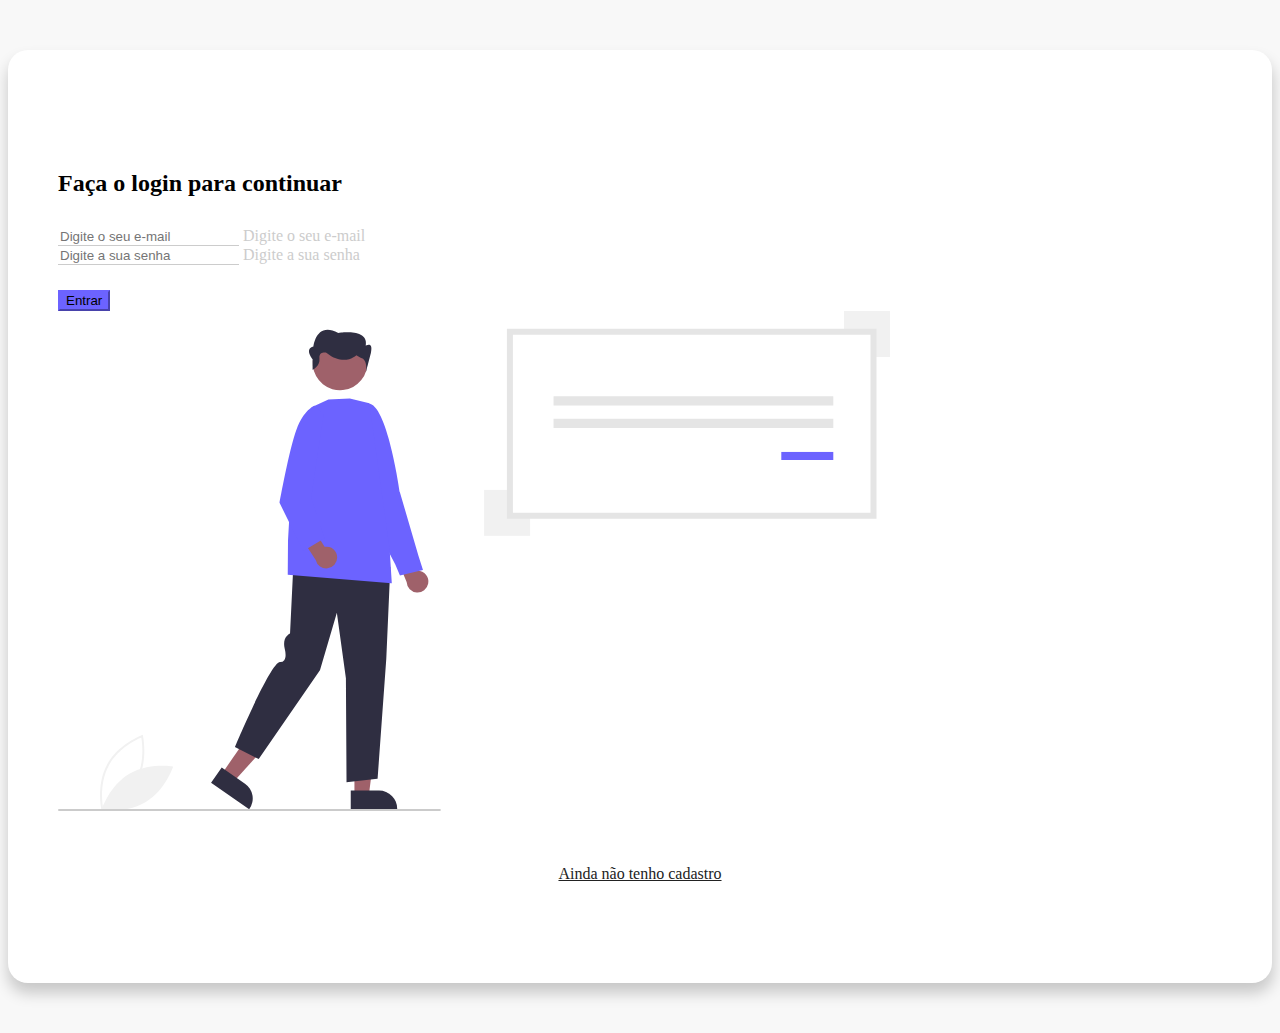
<file: Projeto Login/index.html>
<!DOCTYPE html>
<html lang="en">
<head>
    <meta charset="UTF-8">
    <meta name="viewport" content="width=device-width, initial-scale=1.0">
    <title>Projeto Login</title>
    <link href="https://cdn.jsdelivr.net/npm/bootstrap@5.3.2/dist/css/bootstrap.min.css" rel="stylesheet" integrity="sha384-T3c6CoIi6uLrA9TneNEoa7RxnatzjcDSCmG1MXxSR1GAsXEV/Dwwykc2MPK8M2HN" crossorigin="anonymous">
    <link rel="stylesheet" href="CSS/style.css">
    <script src="https://cdn.jsdelivr.net/npm/bootstrap@5.3.2/dist/js/bootstrap.bundle.min.js" integrity="sha384-C6RzsynM9kWDrMNeT87bh95OGNyZPhcTNXj1NW7RuBCsyN/o0jlpcV8Qyq46cDfL" crossorigin="anonymous" defer></script>
</head>
<body>
    <div class="container col-11 col-md-9" id="form-container">
        <div class="row align-items-center gx-5">
            <div class="col-md-6 order-md-2">
                <h2>Faça o login para continuar</h2>
                <form>
                    <div class="form-floating mb-3">
                        <input type="email" name="email" id="email" class="form-control" placeholder="Digite o seu e-mail">
                        <label for="email" class="form-label">Digite o seu e-mail</label>
                    </div>
                    <div class="form-floating mb-3">
                        <input type="password" name="password" id="password" class="form-control" placeholder="Digite a sua senha">
                        <label for="password" class="form-label">Digite a sua senha</label>
                    </div>
                    <input type="submit" value="Entrar" class="btn btn-primary">
                </form>
            </div>
            <div class="col-md-6 order-md-1">
                <div class="col-12">
                    <img src="img/sign_in.svg" alt="Entrar no sistema" class="img-fluid">
                </div>
                <div class="col-12" id="link-container">
                    <a href="register.html">Ainda não tenho cadastro</a>
                </div>
            </div>
        </div>
    </div>
</body>
</html>
</file>
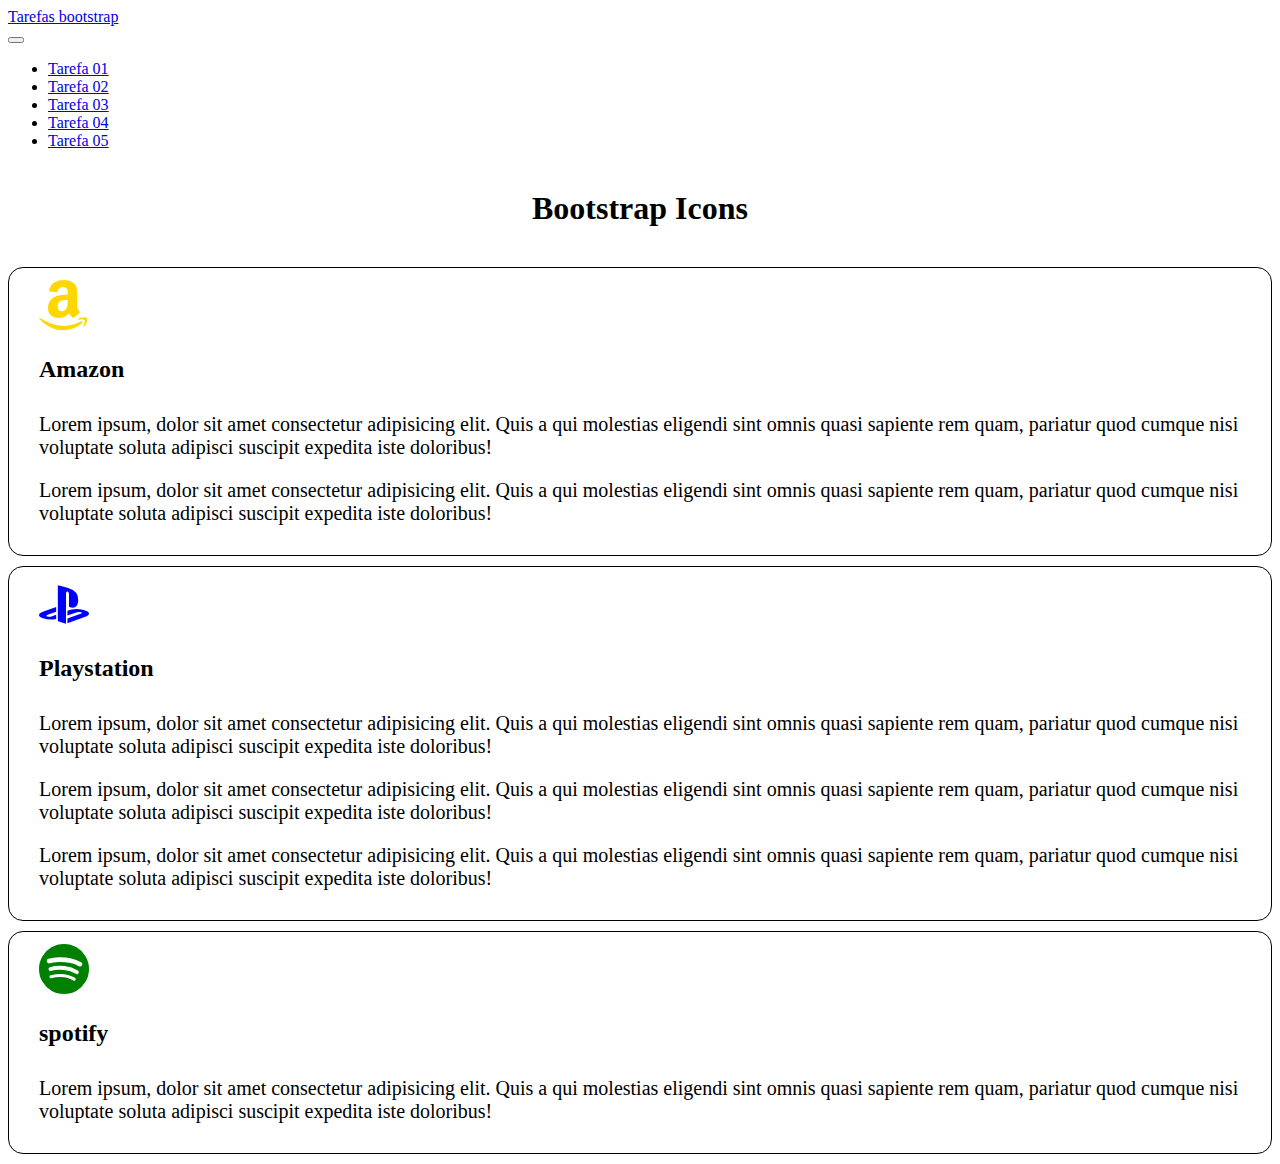
<file: Tarefa 02/index.html>
<!DOCTYPE html>
<html lang="en">
<head>
    <meta charset="UTF-8">
    <meta name="viewport" content="width=device-width, initial-scale=1.0">
    <title>Bootstrap Icons</title>
    <link href="https://cdn.jsdelivr.net/npm/bootstrap@5.3.2/dist/css/bootstrap.min.css" rel="stylesheet" integrity="sha384-T3c6CoIi6uLrA9TneNEoa7RxnatzjcDSCmG1MXxSR1GAsXEV/Dwwykc2MPK8M2HN" crossorigin="anonymous">
    <link rel="stylesheet" href="https://cdn.jsdelivr.net/npm/bootstrap-icons@1.11.1/font/bootstrap-icons.css">
    <link rel="stylesheet" href="CSS/style.css">
    <script src="https://cdn.jsdelivr.net/npm/bootstrap@5.3.2/dist/js/bootstrap.bundle.min.js" integrity="sha384-C6RzsynM9kWDrMNeT87bh95OGNyZPhcTNXj1NW7RuBCsyN/o0jlpcV8Qyq46cDfL" crossorigin="anonymous" defer></script>
</head>
<body>
    <header>
        <nav class="navbar navbar-expand-lg navbar-dark bg-dark px-5">
            <a href="#" class="navbar-brand">Tarefas bootstrap</a>
            <div class="container-fluid">
                <button type="button" class="navbar-toggler" data-bs-toggle="collapse" data-bs-target="#nav" aria-controls="nav" aria-expanded="false" aria-label="Toggle navgation">
                    <span class="navbar-toggler-icon"></span>
                </button>
                <div class="collapse navbar-collapse" id="nav">
                    <ul class="navbar-nav me-auto">
                        <li class="nav-item"><a href="../Tarefa 01/index.html" class="nav-link">Tarefa 01</a></li>
                        <li class="nav-item"><a href="../Tarefa 02/index.html" class="nav-link active" aria-current="page">Tarefa 02</a></li>
                        <li class="nav-item"><a href="../Tarefa 03/index.html" class="nav-link">Tarefa 03</a></li>
                        <li class="nav-item"><a href="../Tarefa 04/index.html" class="nav-link">Tarefa 04</a></li>
                        <li class="nav-item"><a href="../Tarefa 05/index.html" class="nav-link">Tarefa 05</a></li>
                    </ul>
                </div>
            </div>
        </nav>
    </header>
    <div class="container">
        <h1>Bootstrap Icons</h1>
        <div class="row row-cols-12 align-items-center">
            <div class="col-1">
                <i class="bi bi-amazon"></i>
            </div>
            <div class="col description">
                <h2>Amazon</h2>
                <p>
                    Lorem ipsum, dolor sit amet consectetur adipisicing elit. Quis a qui molestias
                     eligendi sint omnis quasi sapiente rem quam, pariatur quod cumque nisi voluptate soluta adipisci
                      suscipit expedita iste doloribus!
                </p>
                <p>
                    Lorem ipsum, dolor sit amet consectetur adipisicing elit. Quis a qui molestias
                     eligendi sint omnis quasi sapiente rem quam, pariatur quod cumque nisi voluptate soluta adipisci
                      suscipit expedita iste doloribus!
                </p>
            </div>
        </div>
        <div class="row row-cols-12 align-items-center">
            <div class="col-1">
                <i class="bi bi-playstation"></i>
            </div>
            <div class="col description">
                <h2>Playstation</h2>
                <p>
                    Lorem ipsum, dolor sit amet consectetur adipisicing elit. Quis a qui molestias
                     eligendi sint omnis quasi sapiente rem quam, pariatur quod cumque nisi voluptate soluta adipisci
                      suscipit expedita iste doloribus!
                </p>
                <p>
                    Lorem ipsum, dolor sit amet consectetur adipisicing elit. Quis a qui molestias
                     eligendi sint omnis quasi sapiente rem quam, pariatur quod cumque nisi voluptate soluta adipisci
                      suscipit expedita iste doloribus!
                </p>
                <p>
                    Lorem ipsum, dolor sit amet consectetur adipisicing elit. Quis a qui molestias
                     eligendi sint omnis quasi sapiente rem quam, pariatur quod cumque nisi voluptate soluta adipisci
                      suscipit expedita iste doloribus!
                </p>
            </div>
        </div>
        <div class="row row-cols-12 align-items-center">
            <div class="col-1">
                <i class="bi bi-spotify"></i>
            </div>
            <div class="col description">
                <h2>spotify</h2>
                <p>
                    Lorem ipsum, dolor sit amet consectetur adipisicing elit. Quis a qui molestias
                     eligendi sint omnis quasi sapiente rem quam, pariatur quod cumque nisi voluptate soluta adipisci
                      suscipit expedita iste doloribus!
                </p>
            </div>
        </div>
    </div>
</body>
</html>
</file>
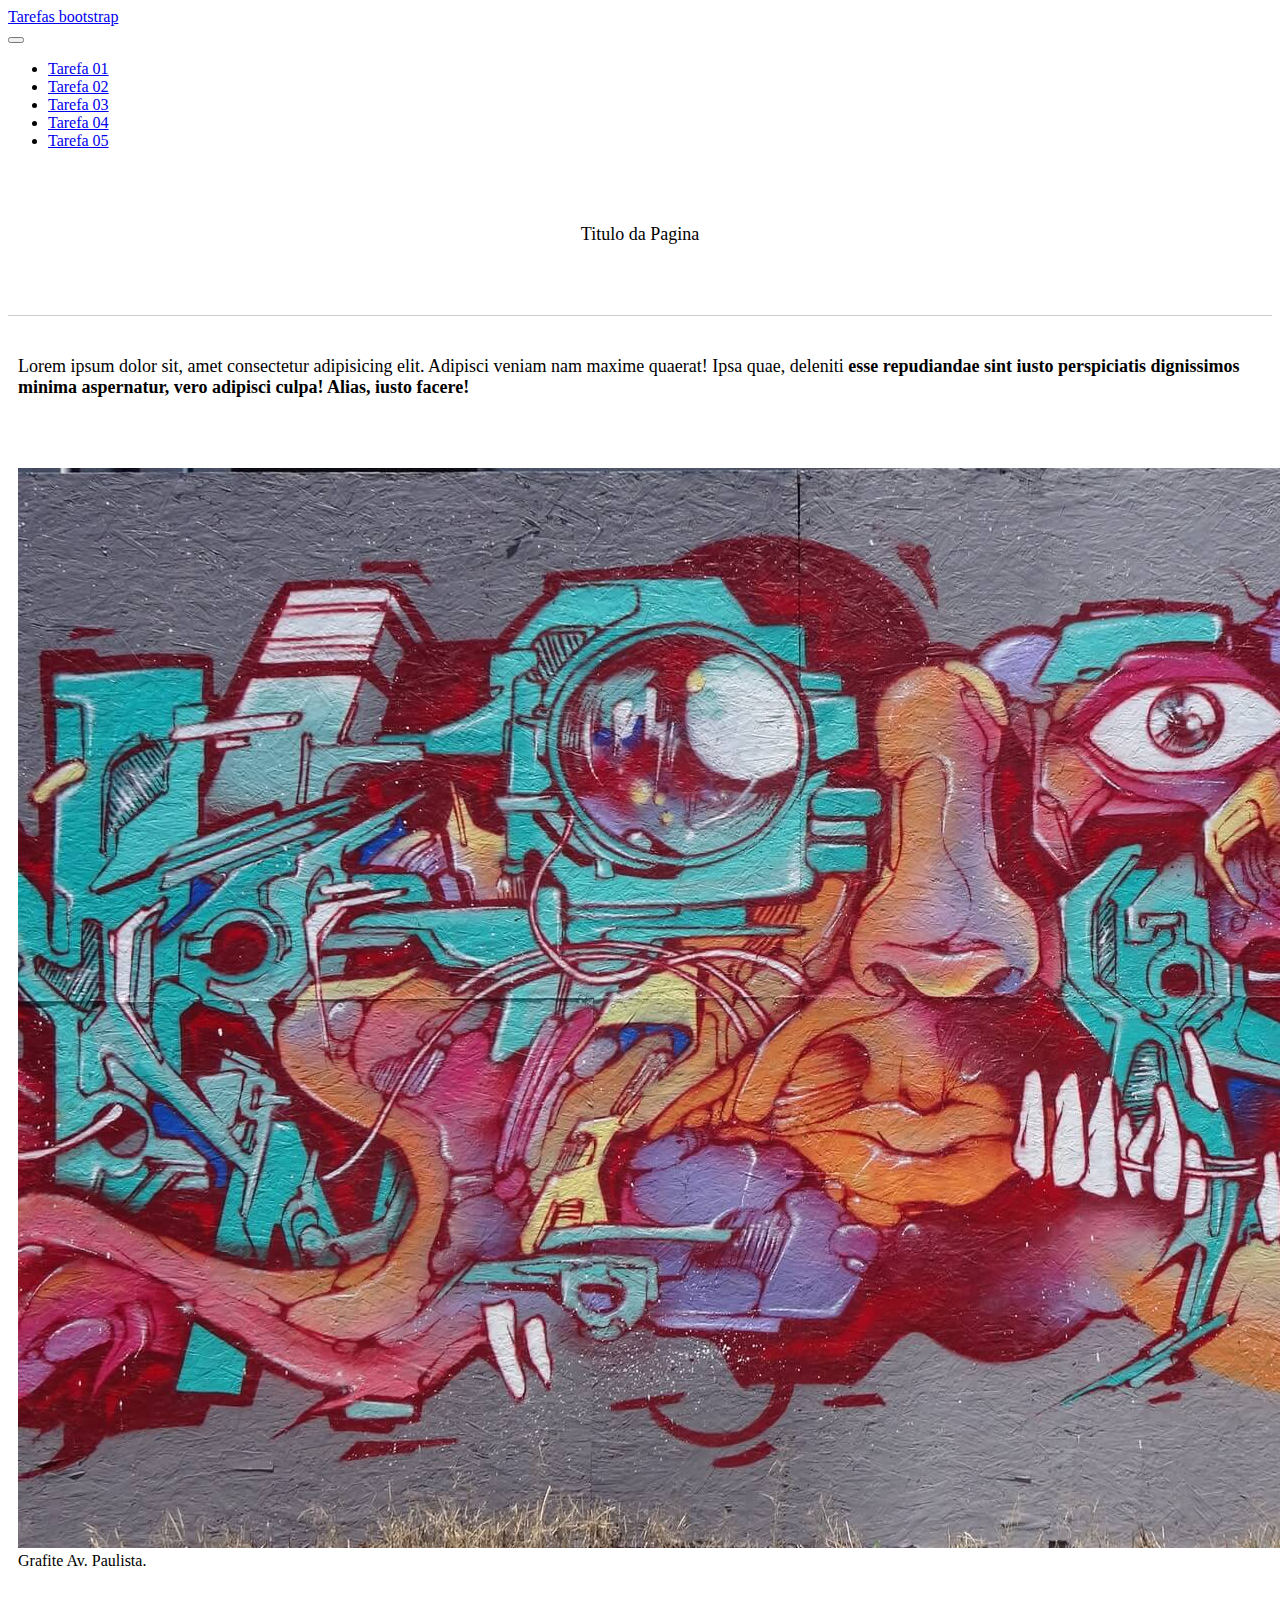
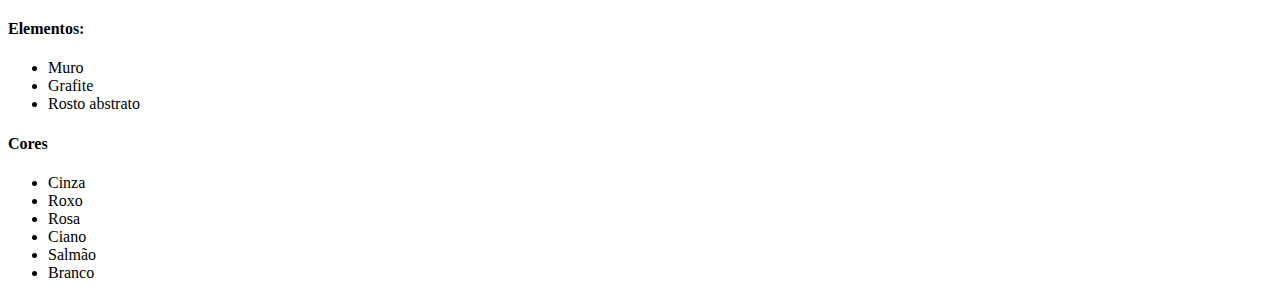
<file: Tarefa 03/index.html>
<!DOCTYPE html>
<html lang="en">
<head>
    <meta charset="UTF-8">
    <meta name="viewport" content="width=device-width, initial-scale=1.0">
    <title>Tarefa 03</title>
    <link rel="stylesheet" href="https://cdn.jsdelivr.net/npm/bootstrap-icons@1.11.1/font/bootstrap-icons.css">
    <link href="https://cdn.jsdelivr.net/npm/bootstrap@5.3.2/dist/css/bootstrap.min.css" rel="stylesheet" integrity="sha384-T3c6CoIi6uLrA9TneNEoa7RxnatzjcDSCmG1MXxSR1GAsXEV/Dwwykc2MPK8M2HN" crossorigin="anonymous">
    <link rel="stylesheet" href="CSS/style.css">
    <script src="https://cdn.jsdelivr.net/npm/bootstrap@5.3.2/dist/js/bootstrap.bundle.min.js" integrity="sha384-C6RzsynM9kWDrMNeT87bh95OGNyZPhcTNXj1NW7RuBCsyN/o0jlpcV8Qyq46cDfL" crossorigin="anonymous" defer></script>
</head>
<body>
    <nav class="navbar navbar-expand-lg navbar-dark bg-dark px-5">
        <a href="#" class="navbar-brand">Tarefas bootstrap</a>
        <div class="container-fluid">
            <button type="button" class="navbar-toggler" data-bs-toggle="collapse" data-bs-target="#nav" aria-controls="nav" aria-expanded="false" aria-label="Toggle navgation">
                <span class="navbar-toggler-icon"></span>
            </button>
            <div class="collapse navbar-collapse" id="nav">
                <ul class="navbar-nav me-auto">
                    <li class="nav-item"><a href="../Tarefa 01/index.html" class="nav-link">Tarefa 01</a></li>
                    <li class="nav-item"><a href="../Tarefa 02/index.html" class="nav-link">Tarefa 02</a></li>
                    <li class="nav-item"><a href="../Tarefa 03/index.html" class="nav-link active" aria-current="page">Tarefa 03</a></li>
                    <li class="nav-item"><a href="../Tarefa 04/index.html" class="nav-link">Tarefa 04</a></li>
                    <li class="nav-item"><a href="../Tarefa 05/index.html" class="nav-link">Tarefa 05</a></li>
                </ul>
            </div>
        </div>
    </nav>
    <header class="container-fluid">
        <div class="row row-cols-12 justify-content-center" id="header">
            <div class="col">
                <p class="h2">Titulo da Pagina</p>
            </div>
        </div>
    </header>
    <div class="container">
        <div class="row row-cols-12 justify-content-center">
            <p>Lorem ipsum dolor sit, amet consectetur adipisicing elit. Adipisci veniam nam maxime quaerat! Ipsa quae, deleniti <strong>esse repudiandae sint iusto perspiciatis dignissimos minima aspernatur, vero adipisci culpa! Alias, iusto facere!</strong></p>
        </div>
        <div class="row row-cols-12 justify-content-center">
            <div class="col-12 col-md-6">
                <figure class="figure">
                    <img src="img/g_1.jpg" alt="Grafite" class="figure-img img-fluid">
                    <figcaption class="figure-caption">Grafite Av. Paulista.</figcaption>
                </figure>
            </div>
        </div>
        <div class="row justify-content-center">
            <div class="col-6 col-md-3">
                <h4>Elementos:</h4>
                <ul>
                    <li>Muro</li>
                    <li>Grafite</li>
                    <li>Rosto abstrato</li>
                </ul>
            </div>
            <div class="col-6 col-md-3">
                <h4>Cores</h4>
                <ul>
                    <li>Cinza</li>
                    <li>Roxo</li>
                    <li>Rosa</li>
                    <li>Ciano</li>
                    <li>Salmão</li>
                    <li>Branco</li> 
                </ul>
            </div>
        </div>

    </div>
</body>
</html>
</file>
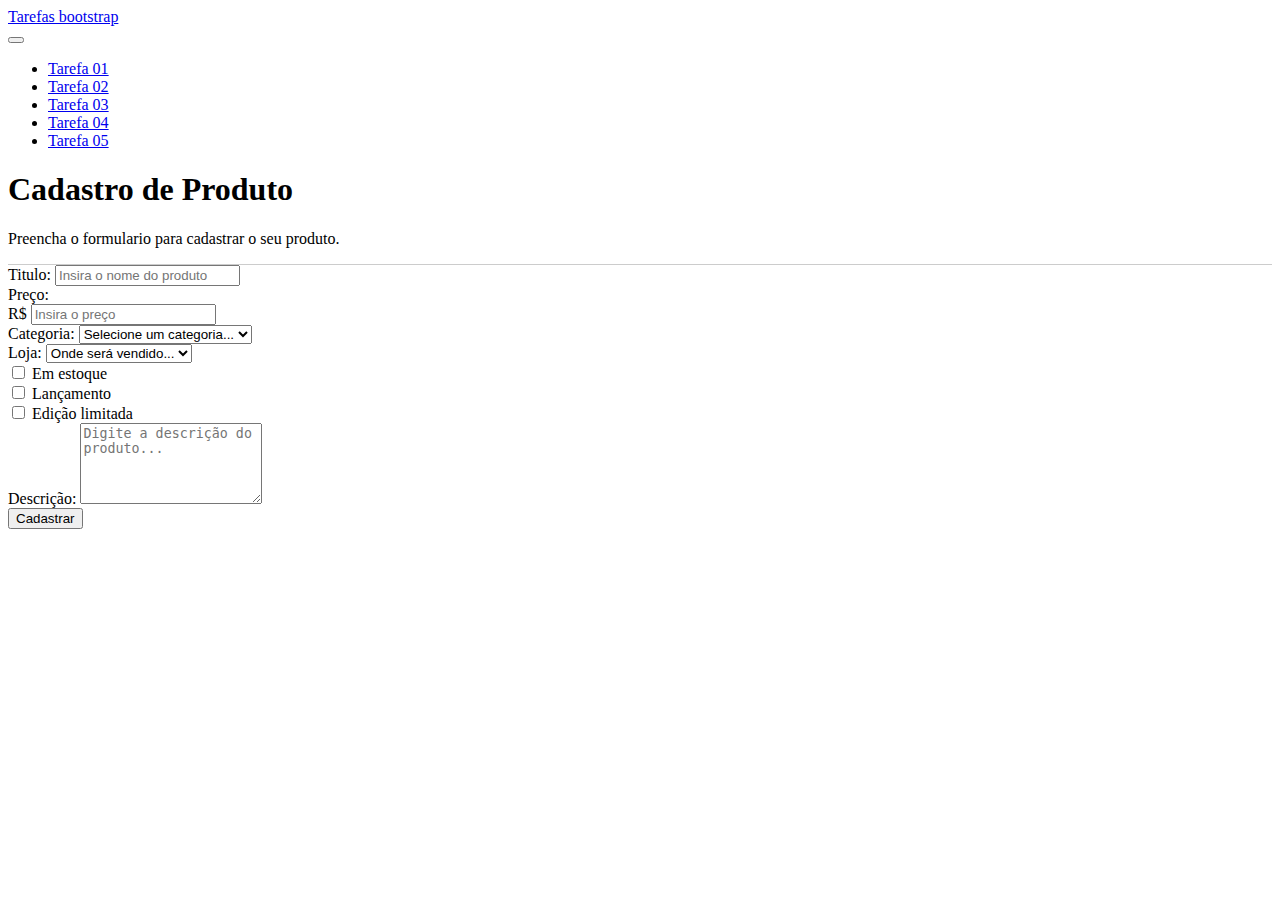
<file: Tarefa 04/index.html>
<!DOCTYPE html>
<html lang="en">
<head>
    <meta charset="UTF-8">
    <meta name="viewport" content="width=device-width, initial-scale=1.0">
    <title>Tarefa 04</title>
    <link href="https://cdn.jsdelivr.net/npm/bootstrap@5.3.2/dist/css/bootstrap.min.css" rel="stylesheet" integrity="sha384-T3c6CoIi6uLrA9TneNEoa7RxnatzjcDSCmG1MXxSR1GAsXEV/Dwwykc2MPK8M2HN" crossorigin="anonymous">
    <link rel="stylesheet" href="CSS/style.css">
    <script src="https://cdn.jsdelivr.net/npm/bootstrap@5.3.2/dist/js/bootstrap.bundle.min.js" integrity="sha384-C6RzsynM9kWDrMNeT87bh95OGNyZPhcTNXj1NW7RuBCsyN/o0jlpcV8Qyq46cDfL" crossorigin="anonymous" defer></script>
</head>
<body>
    <nav class="navbar navbar-expand-lg navbar-dark bg-dark px-5">
        <a href="#" class="navbar-brand">Tarefas bootstrap</a>
        <div class="container-fluid">
            <button type="button" class="navbar-toggler" data-bs-toggle="collapse" data-bs-target="#nav" aria-controls="nav" aria-expanded="false" aria-label="Toggle navgation">
                <span class="navbar-toggler-icon"></span>
            </button>
            <div class="collapse navbar-collapse" id="nav">
                <ul class="navbar-nav me-auto">
                    <li class="nav-item"><a href="../Tarefa 01/index.html" class="nav-link">Tarefa 01</a></li>
                    <li class="nav-item"><a href="../Tarefa 02/index.html" class="nav-link">Tarefa 02</a></li>
                    <li class="nav-item"><a href="../Tarefa 03/index.html" class="nav-link">Tarefa 03</a></li>
                    <li class="nav-item"><a href="../Tarefa 04/index.html" class="nav-link active" aria-current="page">Tarefa 04</a></li>
                    <li class="nav-item"><a href="../Tarefa 05/index.html" class="nav-link">Tarefa 05</a></li>
                </ul>
            </div>
        </div>
    </nav>
    <header class="container-fluid mb-5">
        <div class="row justify-content-center text-center">
            <h1 class="m-3">Cadastro de Produto</h1>
            <div class="col col-md-6 ">
                <p>Preencha o formulario para cadastrar o seu produto.</p>
            </div>
        </div>
    </header>
    <div class="container">
        <form class="row row-cols-12 justify-content-center align-items-center g-5">
            <div class="col-12 col-md-6">
                <label for="titulo" class="form-label">Titulo:</label>
                <input type="text" name="titulo" id="titulo" class="form-control" placeholder="Insira o nome do produto">
            </div>
            <div class="col-12 col-md-6">
                <label for="valor" class="form-label">Preço:</label>
                <div class="input-group">
                    <span class="input-group-text">R$</span>
                    <input type="text" name="valor" id="valor" class="form-control" placeholder="Insira o preço">
                </div>
            </div>
            <div class="col-12 col-md-6 col-lg-4">
                <div class="row row-cols-12 g-2">
                    <div class="col-12">
                        <label for="categorias" class="form-label">Categoria:</label>
                        <select class="form-select" id="categorias">
                            <option  selected>Selecione um categoria...</option>
                            <option value="1">Tecnologia</option>
                            <option value="2">Vestuario</option>
                            <option value="3">Alimento</option>
                            <option value="4">Infantil</option>
                        </select>
                    </div>
                    <div class="col-12">
                        <label for="lojas" class="form-label">Loja:</label>
                        <select class="form-select" id="lojas">
                            <option  selected>Onde será vendido...</option>
                            <option value="1">Loja 01</option>
                            <option value="2">Loja 02</option>
                            <option value="3">Loja 03</option>
                        </select>
                    </div>
                </div>
            </div>
            <div class="col-6 col-md-6 col-lg-2">
                <div class="form-check">
                    <input type="checkbox" name="box" id="box" class="form-check-input">
                    <label for="box">Em estoque</label>
                </div>
                <div class="form-check">
                    <input type="checkbox" name="box" id="box" class="form-check-input">
                    <label for="box">Lançamento</label>
                </div>
                <div class="form-check">
                    <input type="checkbox" name="box" id="box" class="form-check-input">
                    <label for="box">Edição limitada</label>
                </div>
            </div>
            <div class="col-12 col-md-12 col-lg-6">
                <label for="descricao" class="form-label">Descrição:</label>
                <textarea name="descricao" id="descricao" class="form-control" placeholder="Digite a descrição do produto..." rows="5"></textarea>
            </div>
            <div class="col-12">
                <div class="row row-cols-12">
                    <div class="col-12 col-md-6">
                        <input type="submit" class="btn btn-primary" value="Cadastrar">
                    </div>
                </div>
            </div>
        </form>
    </div>
</body>
</html>
</file>
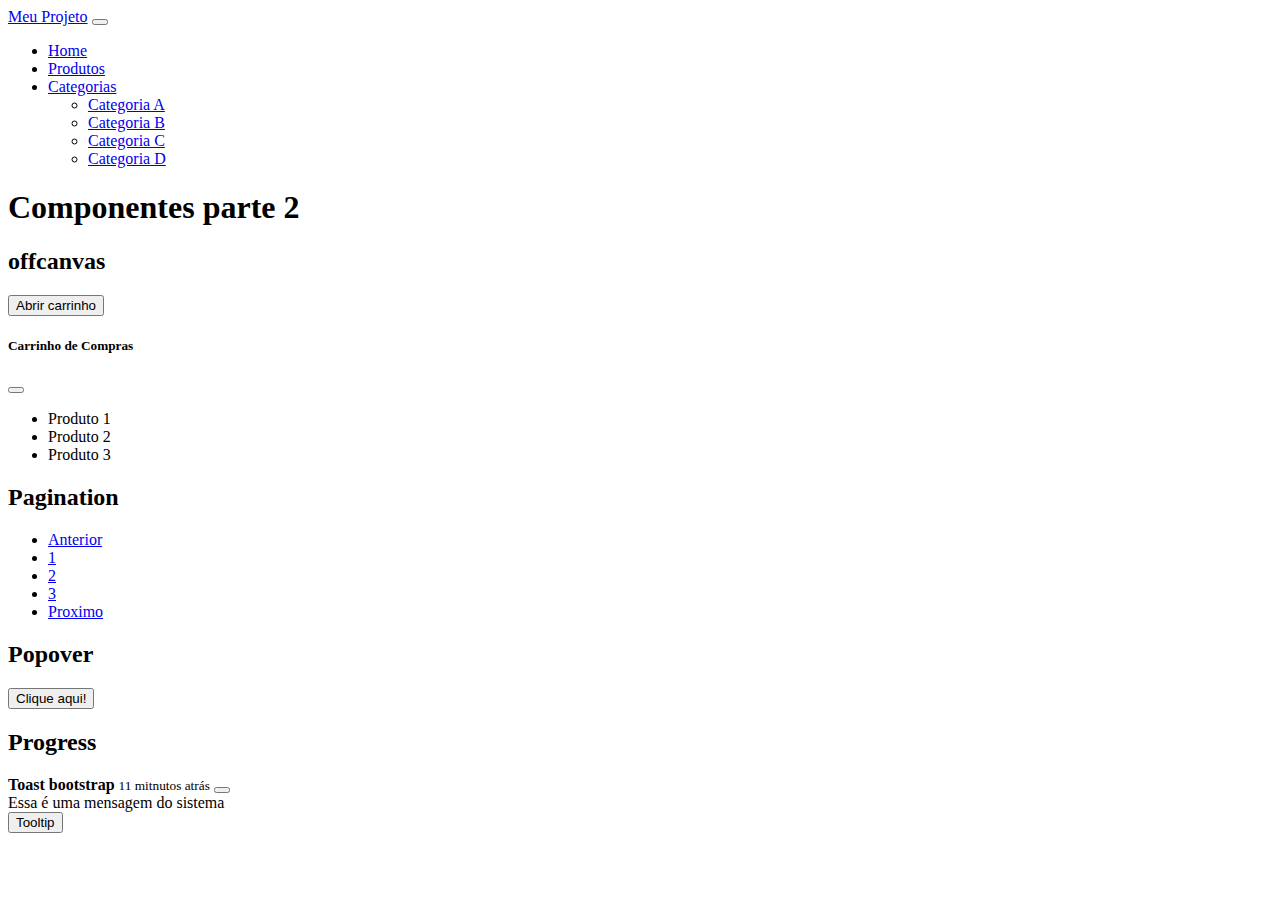
<file: Componentes/componentes.html>
<!DOCTYPE html>
<html lang="en">
<head>
    <meta charset="UTF-8">
    <meta name="viewport" content="width=device-width, initial-scale=1.0">
    <title>Componentes Bootstrap</title>
    <link href="https://cdn.jsdelivr.net/npm/bootstrap@5.3.2/dist/css/bootstrap.min.css" rel="stylesheet" integrity="sha384-T3c6CoIi6uLrA9TneNEoa7RxnatzjcDSCmG1MXxSR1GAsXEV/Dwwykc2MPK8M2HN" crossorigin="anonymous">
    <script src="https://cdn.jsdelivr.net/npm/bootstrap@5.3.2/dist/js/bootstrap.bundle.min.js" integrity="sha384-C6RzsynM9kWDrMNeT87bh95OGNyZPhcTNXj1NW7RuBCsyN/o0jlpcV8Qyq46cDfL" crossorigin="anonymous" defer></script>
    <script src="JS/script.js" defer></script>
    <link rel="stylesheet" href="CSS/style.css">
</head>
<body>

    <!-- Navbar -->
    <nav class="navbar navbar-expand-lg navbar-light bg-light">
        <div class="container-fluid">
            <a href="#" class="navbar-brand">Meu Projeto</a>
            <button type="button" 
            class="navbar-toggler" 
            data-bs-toggle="collapse" 
            data-bs-target="#navbarNav" 
            aria-controls="navbarNav" 
            aria-expanded="false" 
            aria-label="Toggle Navgation"
            >
                <span class="navbar-toggler-icon"></span>
            </button>
            <div class="collapse navbar-collapse" id="navbarNav">
                <ul class="navbar-nav">
                    <li class="nav-item">
                        <a href="#" class="nav-link active" aria-current="page">Home</a>
                    </li>
                    <li class="nav-item">
                        <a href="#" class="nav-link" aria-current="page">Produtos</a>
                    </li>
                    <li class="nav-item dropdown">
                        <a href="#" 
                        class="nav-link dropdown-toggle" 
                        id="navbarDropdown" 
                        role="button" 
                        data-bs-toggle="dropdown" 
                        aria-expanded="false"
                        >
                            Categorias
                        </a>
                        <ul class="dropdown-menu" aria-labelledby="navbarDropdown">
                            <li><a href="#" class="dropdown-item">Categoria A</a></li>
                            <li><a href="#" class="dropdown-item">Categoria B</a></li>
                            <li><a href="#" class="dropdown-item">Categoria C</a></li>
                            <li><a href="#" class="dropdown-item">Categoria D</a></li>
                        </ul>
                    </li>
                </ul>
            </div>
        </div>
    </nav>

    <div class="container-fluid mt-3">
        <div class="row text-center mb-5">
            <h1>Componentes parte 2</h1>
        </div>
    </div>

    <!-- Offcanvas -->
    <div class="container mb-4">
        <h2>offcanvas</h2>
        <button type="button" class="btn btn-primary" data-bs-toggle="offcanvas" data-bs-target="#offcanvas" aria-controls="offcanvas">Abrir carrinho</button>
        <div class="offcanvas offcanvas-end" id="offcanvas" tabindex="-1" aria-labelledby="offcanvasLabel">
            <div class="offcanvas-header">
                <h5 id="offcanvasLabel">Carrinho de Compras</h5>
                <button type="button" class="btn-close text-reset" data-bs-dismiss="offcanvas" aria-label="close"></button>
            </div>
            <div class="offcanvas-body">
                <ul>
                    <li>Produto 1</li>
                    <li>Produto 2</li>
                    <li>Produto 3</li>
                </ul>
            </div>
        </div>
    </div>

    <!-- Paginaçaõ -->
    <div class="container mb-4">
        <h2>Pagination</h2>
        <nav aria-label="Page navgation">
            <ul class="pagination">
                <li class="page-item"><a href="#" class="page-link">Anterior</a></li>
                <li class="page-item"><a href="#" class="page-link">1</a></li>
                <li class="page-item"><a href="#" class="page-link active">2</a></li>
                <li class="page-item"><a href="#" class="page-link">3</a></li>
                <li class="page-item"><a href="#" class="page-link">Proximo</a></li>
            </ul>
        </nav>
    </div>

    <!-- Popover-->
    <div class="container mb-4">
        <h2>Popover</h2>
        <button type="button" class="btn btn-lg btn-success" data-bs-toggle="popover" title="Título" data-bs-content="Descrição">
            Clique aqui!
        </button>
    </div>

    <!-- Progress -->
    <div class="container mb-4">
        <h2>Progress</h2>
        <div class="progress mb-4">
            <div class="progress-bar" role="progressbar" aria-valuenow="0" aria-valuemin="0" aria-valuemax="100"></div>
        </div>
        <div class="progress mb-4">
            <div class="progress-bar progress-bar-striped" role="progressbar" style="width:25%" aria-valuenow="25" aria-valuemin="0" aria-valuemax="100"></div>
        </div>
    </div>

    <!-- Toast -->
    <div class="position-fixed bottom-0 end-0 p-3" style="z-index: 11;">
        <div id="liveToast" class="toast show" role="alert" aria-live="assertive" aria-atomic="true">
            <div class="toast-header">
                <strong class="me-auto">Toast bootstrap</strong>
                <small>11 mitnutos atrás</small>
                <button type="button" class="btn-close" data-bs-dismiss="toast" aria-label="Close"></button>
            </div>
            <div class="toast-body">
                Essa é uma mensagem do sistema
            </div>
        </div>
    </div>

    <!-- Tooltip-->
    <div class="container">
        <button type="button" class="btn btn-outline-warning" data-bs-toggle="tooltip" data-bs-placement="top" title="Aqui é uma dica!">Tooltip</button>
    </div>
</body>
</html>
</file>
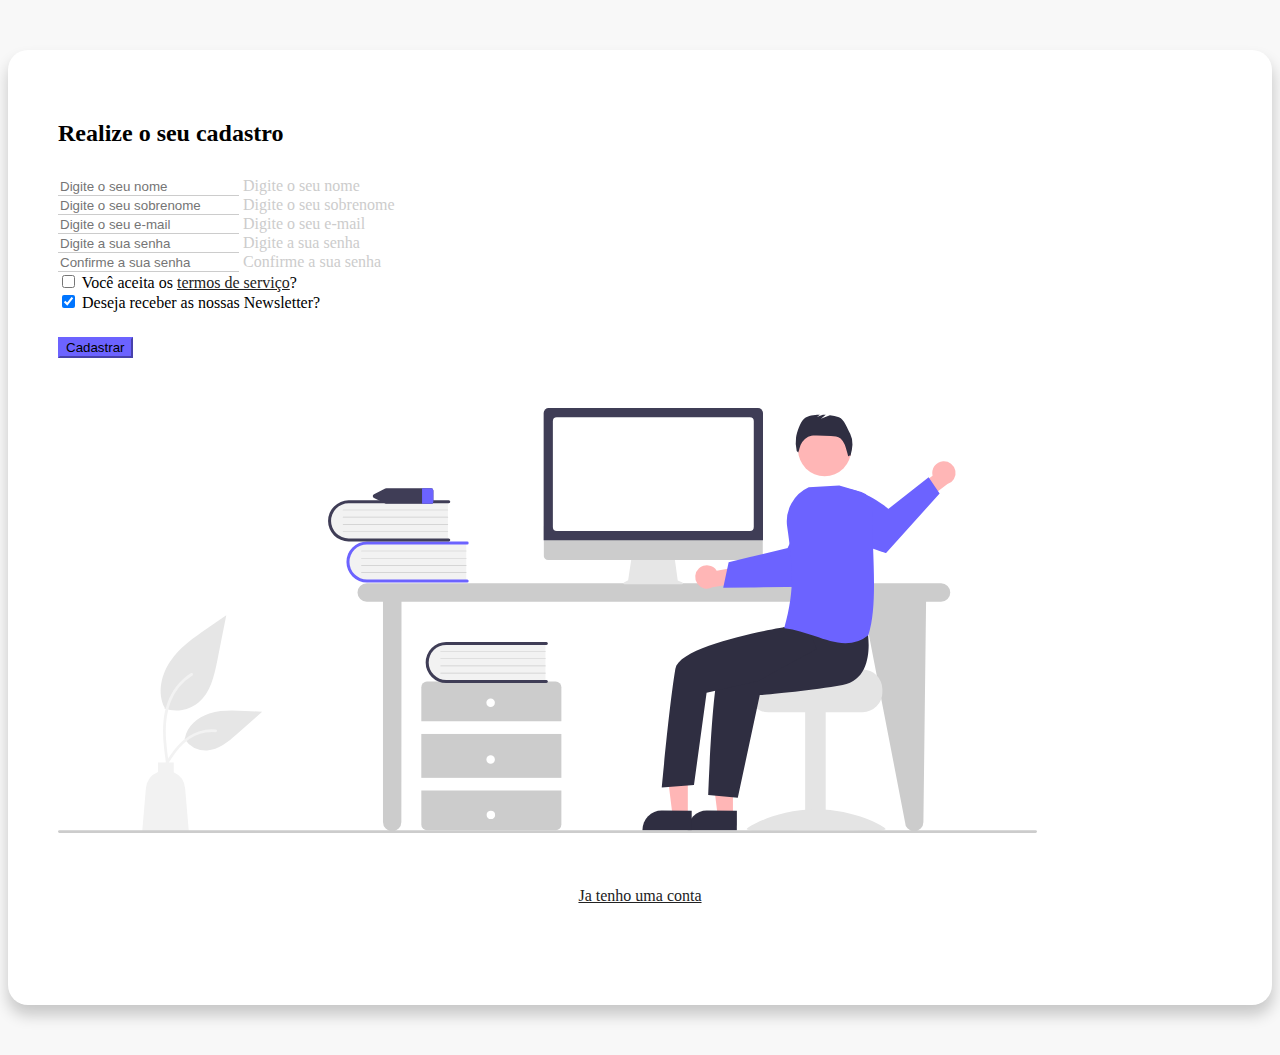
<file: Projeto Login/register.html>
<!DOCTYPE html>
<html lang="en">
<head>
    <meta charset="UTF-8">
    <meta name="viewport" content="width=device-width, initial-scale=1.0">
    <title>Projeto Login</title>
    <link href="https://cdn.jsdelivr.net/npm/bootstrap@5.3.2/dist/css/bootstrap.min.css" rel="stylesheet" integrity="sha384-T3c6CoIi6uLrA9TneNEoa7RxnatzjcDSCmG1MXxSR1GAsXEV/Dwwykc2MPK8M2HN" crossorigin="anonymous">
    <link rel="stylesheet" href="CSS/style.css">
    <script src="https://cdn.jsdelivr.net/npm/bootstrap@5.3.2/dist/js/bootstrap.bundle.min.js" integrity="sha384-C6RzsynM9kWDrMNeT87bh95OGNyZPhcTNXj1NW7RuBCsyN/o0jlpcV8Qyq46cDfL" crossorigin="anonymous" defer></script>
</head>
<body>
    <div class="container col-11 col-md-9" id="form-container">
        <div class="row gx-5">
            <div class="col-md-6">
                <h2>Realize o seu cadastro</h2>
                <form>
                    <div class="form-floating mb-3">
                        <input type="text" name="name" id="name" class="form-control" placeholder="Digite o seu nome">
                        <label for="name" class="form-label">Digite o seu nome</label>
                    </div>
                    <div class="form-floating mb-3">
                        <input type="text" name="lastname" id="lastname" class="form-control" placeholder="Digite o seu sobrenome">
                        <label for="lastname" class="form-label">Digite o seu sobrenome</label>
                    </div>
                    <div class="form-floating mb-3">
                        <input type="email" name="email" id="email" class="form-control" placeholder="Digite o seu e-mail">
                        <label for="email" class="form-label">Digite o seu e-mail</label>
                    </div>
                    <div class="form-floating mb-3">
                        <input type="password" name="password" id="password" class="form-control" placeholder="Digite a sua senha">
                        <label for="password" class="form-label">Digite a sua senha</label>
                    </div>
                    <div class="form-floating mb-3">
                        <input type="password" name="confirmPassword" id="confirmPassword" class="form-control" placeholder="Confirme a sua senha">
                        <label for="confirmPassword" class="form-label">Confirme a sua senha</label>
                    </div>
                    <div class="mb-3">
                        <div class="form-check mb-2">
                            <input type="checkbox" name="agree-form" id="agree-form" value="" class="form-check-input">
                            <label for="agree-form" class="form-check-label">Você aceita os <a href="#">termos de serviço</a>?</label>
                        </div>
                        <div class="form-check mb-2">
                            <input type="checkbox" name="newsletter" id="newsletter" checked class="form-check-input">
                            <label for="newsletter" class="form-check-label">Deseja receber as nossas Newsletter?</label>
                        </div>
                    </div>
                    <input type="submit" value="Cadastrar" class="btn btn-primary">
                </form>
            </div>
            <div class="col-md-6">
                <div class="row align-items-center">
                    <div class="col-12">
                        <img src="img/hello.svg" alt="Tela de registro" class="img-fluid">
                    </div>
                    <div class="col-12" id="link-container">
                        <a href="index.html">Ja tenho uma conta</a>
                    </div>
                </div>
            </div>
        </div>
    </div>
</body>
</html>
</file>
<file: Criando Layouts/CSS/style.css>
.exemplo{
    display: none;
}

.container-fluid{
    background-color: #999;
    display: none;
}

.container-sm{
    border: 2px solid blue;
    margin-bottom: 30px;
    display: none;
}

.container-md{
    border: 2px solid crimson;
    margin-bottom: 30px;
    display: none;
}

.container-lg{
    border: 2px solid chocolate;
    margin-bottom: 30px;
    display: none;
}

.container{
    border: 5px dotted blue;
    padding: 10px;
    height: 300px;
}

.row{
    border: 2px solid purple;
    height:100%;
    padding: 10px;
    margin: 5px;
}

.col, .col-2, .col-6{
    border: 2px dashed red;
    height: 70px;
    margin: 0px 5px;
}
</file>
<file: Projeto Art/CSS/style.css>
*{
    color:#25282e;
}

a, i{
    transition: .5s;
    text-decoration: none;
}

.secondary-color{
    color: #555;
}

.center-image{
    background-size: cover;
    background-position: center;
}

.btn{
    text-decoration: none;
    background-color: #25282e;
    color: #fff;
    padding: 7px 18px;
    border-radius: 0;
}

.btn:hover{
    background-color: #333;
    color: #fff;
}

/* HEADER */

#logo-container{
    width: 100%;
    display:flex;
    justify-content: center;
}

#logo-container img{
    width:50px;
    margin-right: 15px;
}

#header{
    padding: 20px;
    text-align: center;
    border-bottom: 1px solid #888;
}

#header p{
    margin-bottom: 0;
}

/* NAVBAR */

#navbar{
    padding: 10px;
    margin: 10px auto;
}

#navbar a{
    width: 80px;
    color: #888;
}

#navbar a:hover{
    color: #c1b696;
}

/* MAIN IMAGE */

.main-image{
    height: 400px;
    background-image: url("../img/g_1.jpg");
    margin-bottom: 30px;
    position: relative;
}

.main-image-info{
    background-color: #fff;
    padding: 25px;
    position: absolute;
    bottom: 30px;
    left: 30px;
}

/* GALLERY */

#img2{
    background-image: url("../img/g_2.jpg")
}

#img3{
    background-image: url("../img/g_3.jpg")
}

#img4{
    background-image: url("../img/g_4.jpg")
}

#img5{
    background-image: url("../img/g_5.jpg")
}

#img6{
    background-image: url("../img/g_6.jpg")
}

#gallery-container h1{
    text-align: center;
}

#gallery-container h1,
#gallery-container .col-md-6,
#gallery-container .col-12{
    margin-bottom: 50px;
}

.small-image-container{
    height: 250px;
    margin-Bottom: 20px;
}

/* FOOTER */

footer{
    border-top: 1px solid #ccc;
    height: 250px;
    padding: 30px;
}

footer i{
    font-size: 20px;
}

#social-icons-container{
    padding: 25px;
}

#social-icons-container div{
    text-align: center;
}

footer p{
    text-align: center;
    margin: 20px;
}

a:hover i{
    color:#c1b696;
}
</file>
<file: Projeto E-commerce/CSS/style.css>
*{
    font-family: 'Montserrat', 'sans-serif';
}

body{
    background-color: #252525;
    color: #fff;
}

.primary-bg-color{
    background-color: #252525;
}

.secondary-bg-color{
    background-color: #c09578;
}

.light-bg-color{
    background-color: #fcf5eb;
}

.dark-bg-color{
    background-color: #101010;
}

.primary-color{
    color: #c09578;
}

.secondary-color{
    color: #626262;
}

.light-color{
    color: #fcf5eb;
}

/* NAVBAR */
#navbar .navbar-nav{
    flex-direction: row;
    justify-content: end;
}

#navbar .navbar-nav li{
    margin-left: 1em;
}

#navbar a,
#navbar button{
    color: #fff;
}

#navbar li{
    position: relative;
}

#navbar i{
    font-size: 20px;
}

#navbar span{
    position: absolute;
    top: -8px;
    right: -8px;
    width: 20px;
    height: 20px;
    border-radius: 50%;
    background-color: #ef3636;
    text-align: center;
}

#bag-item span{
    left: 20px;
}

.navbar-brand{
    font-weight: 700;
    width: 100%;
    text-align: center;
}

#navbar-items{
    justify-content: space-between;
}

#search-form,
#news-form{
    width: 100%;
    margin: 2em 0;
}

@media(min-width: 768px){
    .navbar-brand{
        text-align: left;
    }

    #navbar-items{
        min-width: 80%;
        display: flex;
    }

    #search-form,
    #news-form{
        width: 50%;
        margin: 0;
    }
}

#search-form,
#news-form{
    border: 2px solid #626262;
    border-radius: 3px;
    padding: 5px 15px;
}

#search-form input,
#news-form input{
    background-color: transparent;
    border: none;
    color: #fff;
}

#search-form input:focus,
#news-form input:focus{
    box-shadow: none;
}

#search-form input::placeholder,
#news-form input::placeholder{
    color: #fff;
}

/* BOTTOM NAVBAR */

#bottom-navbar-container .container{
    justify-content: flex-end;
}

#bottom-navbar-container a{
    font-weight: 600;
    color: #fff;
}

.navbar-toggler{
    font-size: 1.5em;
}

/* BANNERS */

#banners-container{
    padding: 0;
}

.carousel-caption{
    bottom: 5em;
    padding: 1em;
    left: 12%;
    right: 12%;
}

.carousel-caption h5{
    font-size: 1.8em;
}

@media(min-width:768px){
    #slider .carousel-item,
    #slider img{
        height: 600px;
    }

    .carousel-caption{
        left: 23%;
        right: 23%;
    }

    .carousel-caption h5{
        font-size: 4em;
    }
}

/* MINI BANNERS */

#mini-banners{
    margin-top: -3em;
    z-index: 10;
}

#mini-banners .col-12{
    z-index: 1;
    height: 300px;
    padding: 1.5em;
    position: relative;
    display: flex;
    flex-direction: column;
    justify-content: space-between;
}

@media(min-width: 768px){
    #mini-banners .col-12{
        max-width: 30%;
    }
}

#mini-banners .col-12 h2{
    text-transform: uppercase;
    max-width: 50px;
    font-size: 2.2em;
    font-weight: 700;
    line-height: 1em;
}

#mini-banners .col-12 img{
    height: 220px;
    position: absolute;
    right: 1em;
    bottom: 1em;
}

#mini-banners .col-12 a{
    font-weight: bold;
    color: #fff;
    font-size: .8em;
    transition: .5s;
}

#mini-banners .col-12 a:hover{
    color: #101010;
}

#mini-banners #mini-banner-1 a:hover,
#mini-banners #mini-banner-3 a:hover{
    color: #c09578;
}

#mini-banners #mini-banner-3 a{
    color: #101010;
}

/* BEST SELLERS */

#best-sellers{
    padding: 4em 0;
}

#best-sellers .row{
    margin: 0;
}

#best-sellers .col-md-3{
    padding: 0;
}

.title{
    text-transform: uppercase;
    font-weight: 900;
    font-size: 2.5em;
    margin-bottom: 1em;
    text-align: center;
}

@media(min-width: 768px){
    .title{
        text-align: left;
    }
}

.card{
    text-align: center;
    border-radius: 0;
}
.card img{
    width: 140px;
    margin: 2em auto;
}

.card .card-category{
    font-size: .8em;
}

.card .card-text{
    margin: 2em 0;
    font-weight: bold;
}

.btn{
    background-color: transparent;
    border-color: #c09578;
}

.btn:hover{
    background-color: #c09578;
    border-color: #c09578;
}

/* BOTTOM BANNER */

#bottom-banner{
    background-color: #101010;
    padding: 6em;
    margin-bottom: 4em;
    text-align: center;
}

#bottom-banner .offer-subtitle,
#bottom-banner h2{
    text-transform: uppercase;
    font-weight: bold;
}

#bottom-banner .btn{
    margin: 2em;
    font-weight: bold;
    padding: 1em;
}

#bottom-banner img{
    max-width: 175px;
}

@media(min-width: 768px){
    #bottom-banner h2{
        font-size: 6em;
    }
}

/* NEW PRODUCTS */

#new-products{
    margin-bottom: 5em;
}

#new-products-banner{
    display: flex;
    flex-direction: column;
    justify-content: center;
    align-items: center;
    background-color: #101010;
}

#new-products-banner h3{
    text-transform: uppercase;
    font-weight: bold;
    margin-bottom: .5em;
    font-size: 2.5em;
}

#new-products .col-md-4{
    padding: 0;
}

#new-products .card img{
    height: 150px;
    width: 90px;
    margin: 2em auto;
}

/* GALERIA */

#gallery .image-container{
    background-size: cover;
    background-position: center;
    height: 225px;
    cursor: pointer;
    transition: .5s;
    border: 3px solid #101010;
}

#gallery .image-container:hover{
   border-color: #c09578;
}

#insta1{
    background-image: url(../img/insta1.jpg);
}

#insta2{
    background-image: url(../img/insta2.jpg);
}

#insta3{
    background-image: url(../img/insta3.jpg);
}

#insta4{
    background-image: url(../img/insta4.jpg);
}

#insta5{
    background-image: url(../img/insta5.jpg);
}

#insta6{
    background-image: url(../img/insta6.jpg);
}

/* FOOTER */
#footer-links-container{
    border-bottom: 1px solid #626262;
}

#footer .footer-column{
    padding: 2em;
    flex-direction: column;
    align-items: center;
    justify-content: center;
    text-align: center;
}

@media(min-width:768px){
    #footer .footer-column{
        padding: 5em 2em;
    }
}

#footer-links-container h3{
    margin-bottom: 25px;
    text-transform: uppercase;
}

#footer-links-container li{
    font-size: .8em;
    text-align: center;
}

#footer-links-container a{
    text-decoration: none;
}

#footer-links-container a:hover{
   color: #c09578;
}

#footer-center{
    border-left: 1px solid #626262;
    border-right: 1px solid #626262;
}

#footer-center h3{
    font-weight: 900;
}

#footer-center .store-phone{
    color: #c09578;
    font-weight: bold;
    font-size: 2em;
    margin-top: -15px;
}

/* NEWS */

#newsletter-container{
    background-color: #101010;
    border-bottom: 1px solid #626262;
    text-align: center;
    padding: 20px;
}

#news-form{
    max-width: 600px;
    margin: 15px auto;
}

#news-form i{
    font-size: 1.5em;
}

#news-form .btn{
    color: #fff;
}

#social-container{
    margin: 20px auto;
}

#social-container i{
    font-size: 1.5em;
    margin: 10px;
    cursor: pointer;
    color: #626262;
    transition: .3s;
}

#social-container i:hover{
    color:#c09578;
}

/* COPY CONTAINER */

#copy-container{
    text-align: center;
    padding: 30px;
}
</file>
<file: Projeto Login/CSS/style.css>
body{
    background-color: #f8f8f8;
}

/* FORM */

#form-container{
    background-color: #fff;
    border-radius: 20px;
    box-shadow: .5px 10px 15px rgba(0,0,0,.2);
    margin: 25px auto;
    padding: 25px;
}

@media(min-width: 780px){
    #form-container{
        margin: 50px auto;
        padding: 50px;
    }
}

#form-container h2{
    font-weight: 900;
    margin-bottom: 30px;
}

#form-container a{
    color: #222;
    transition: .5s;
}

#form-container a:hover{
    color: #6c63ff;
}

#form-container form{
    padding-bottom: 0px;
}

#form-container .form-control{
    border: none;
    border-bottom: 1px solid #ccc;
    border-radius: 0;
}

#form-container .form-control:focus{
    box-shadow: none;
}

#form-container .form-floating label{
    color: #ccc;
}

#form-container .form-floating > .form-control:focus~label{
    color: #222;
}

#form-container input[type="submit"],
#form-container input[type="checkbox"]:checked {
    background-color: #6c63ff;
    border-color: #6c63ff;
}

.btn.btn-primary{
    width:100%;
    margin-top: 25px;
}

@media(min-width:768px){
    .btn.btn-primary{
        width: auto;
    }
}

/* IMAGE */

.row.align-items-center{
    align-content: center;
    height:100%;
    padding: 50px 0
}

.col-md-6.order-md-1{
    padding-top: 50px;
}

@media(min-width: 768px){
    .col-md-6.order-md-1{
        padding-top: 0;
    }
}

#link-container{
    text-align: center;
    padding-top: 50px;
}
</file>
<file: Tarefa 02/CSS/style.css>
.row{
    border: 1px solid #000;
    border-radius: 15px;
    margin-bottom: 10px;
    padding: 10px 30px;
}

.bi{
    font-size: 50px;
}

.bi.bi-amazon{
    color:gold;
}

.bi.bi-playstation{
    color:blue;
}

.bi.bi-spotify{
    color:green;
}

.description p{
    font-size: 20px;
}

.description h2{
    margin-bottom: 30px;
}

h1{
    text-align: center;
    margin: 40px 0px;
}
</file>
<file: Tarefa 03/CSS/style.css>
header{
    text-align: center;
    padding: 20px 10px;
    border-bottom: 1px solid #ccc;
    margin-bottom: 20px;
}

p{
    margin-bottom: 30px;
    font-size: 18px;
    padding: 20px 10px;
}

figure{
    margin: 50px 10px;
}
</file>
<file: Tarefa 04/CSS/style.css>
header{
    border-bottom: 1px solid #ccc;
}
</file>
<file: Componentes/CSS/style.css>
.card{
    width: 300px;
}

#card-banner{
    width: 800px;
}
</file>
